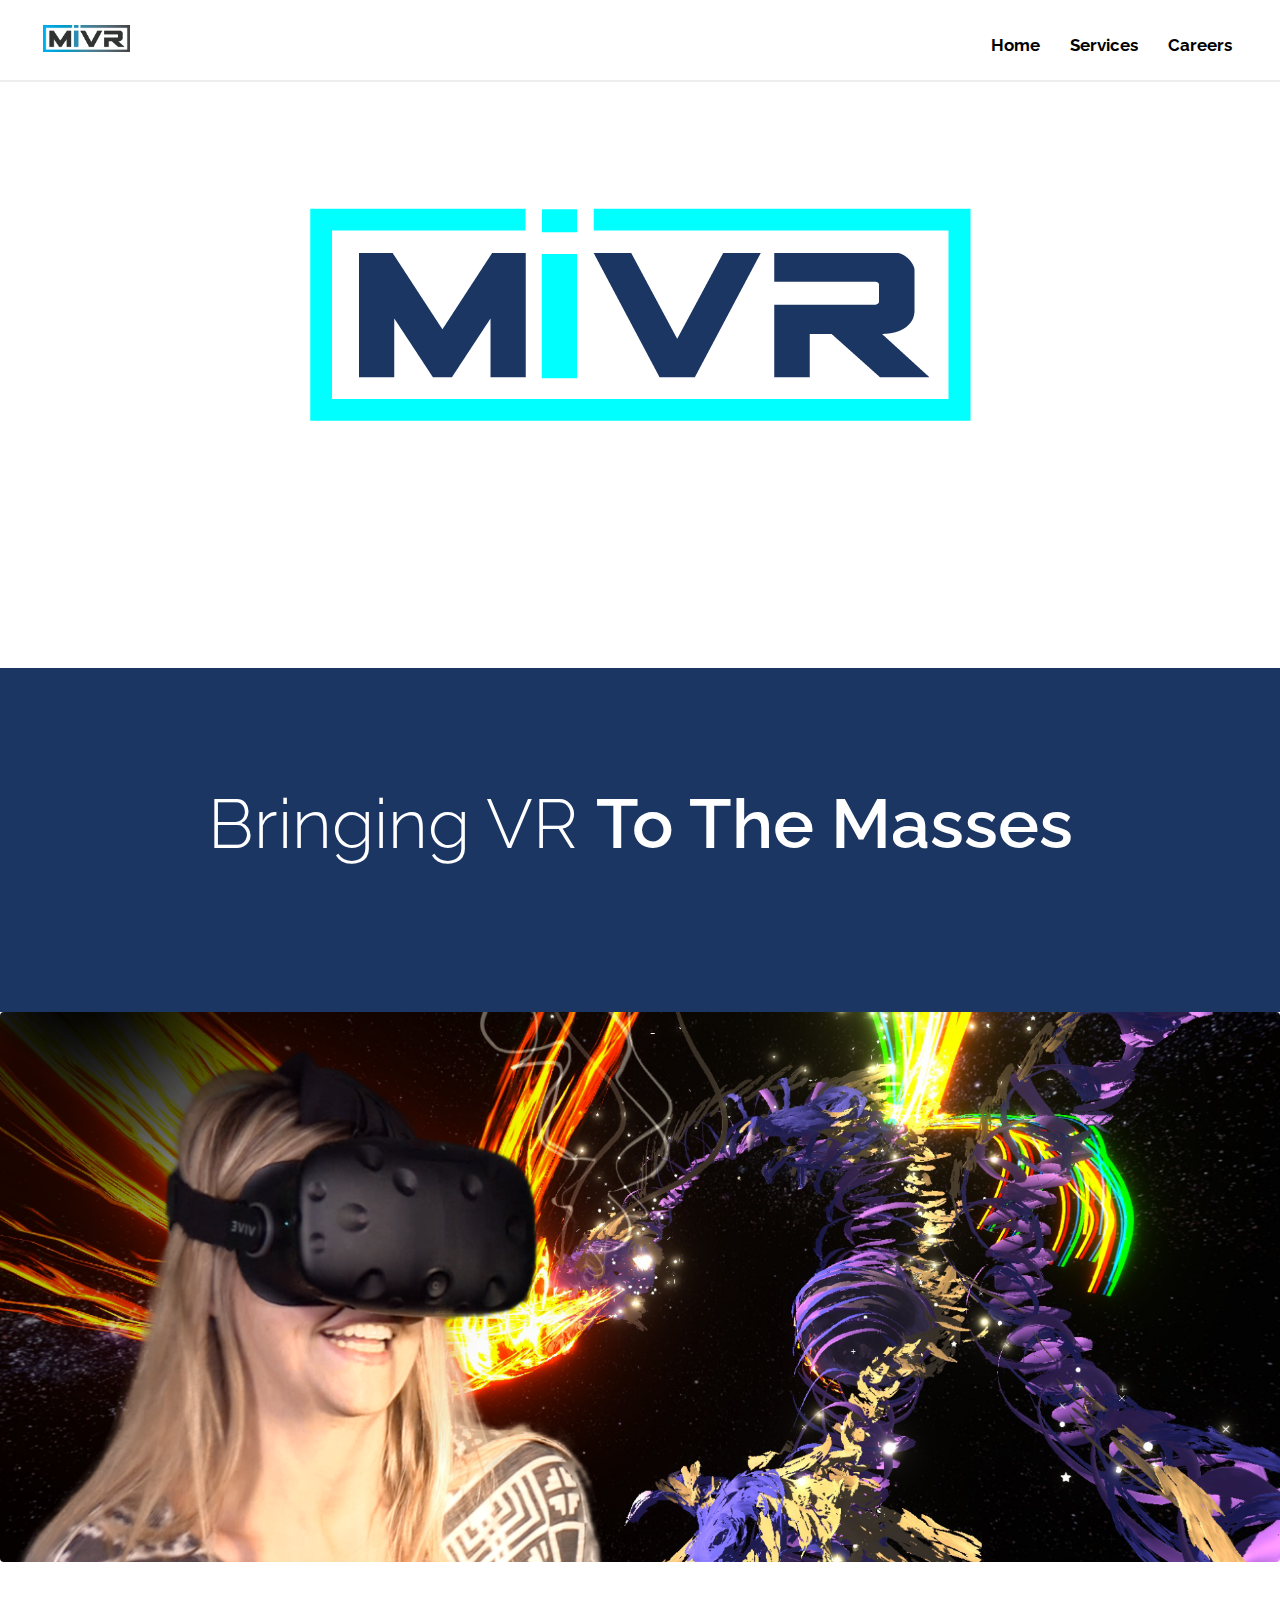
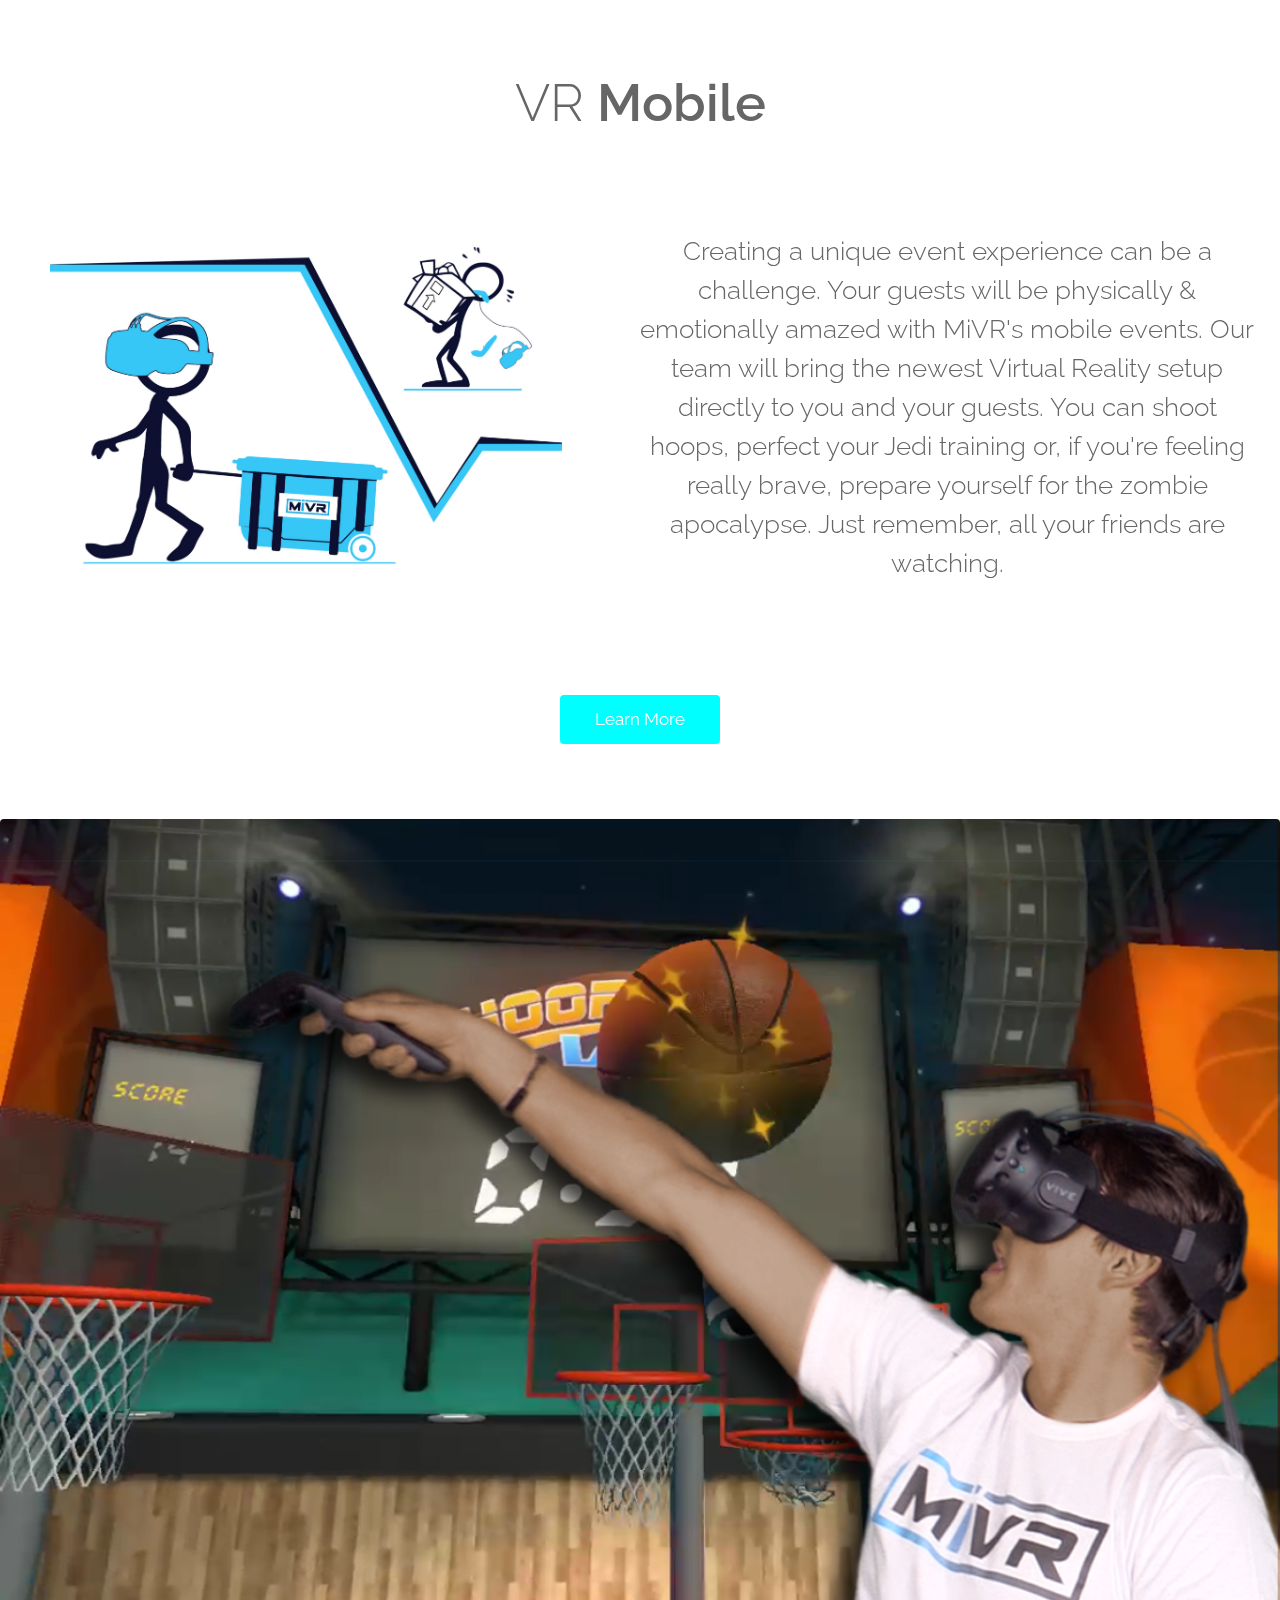
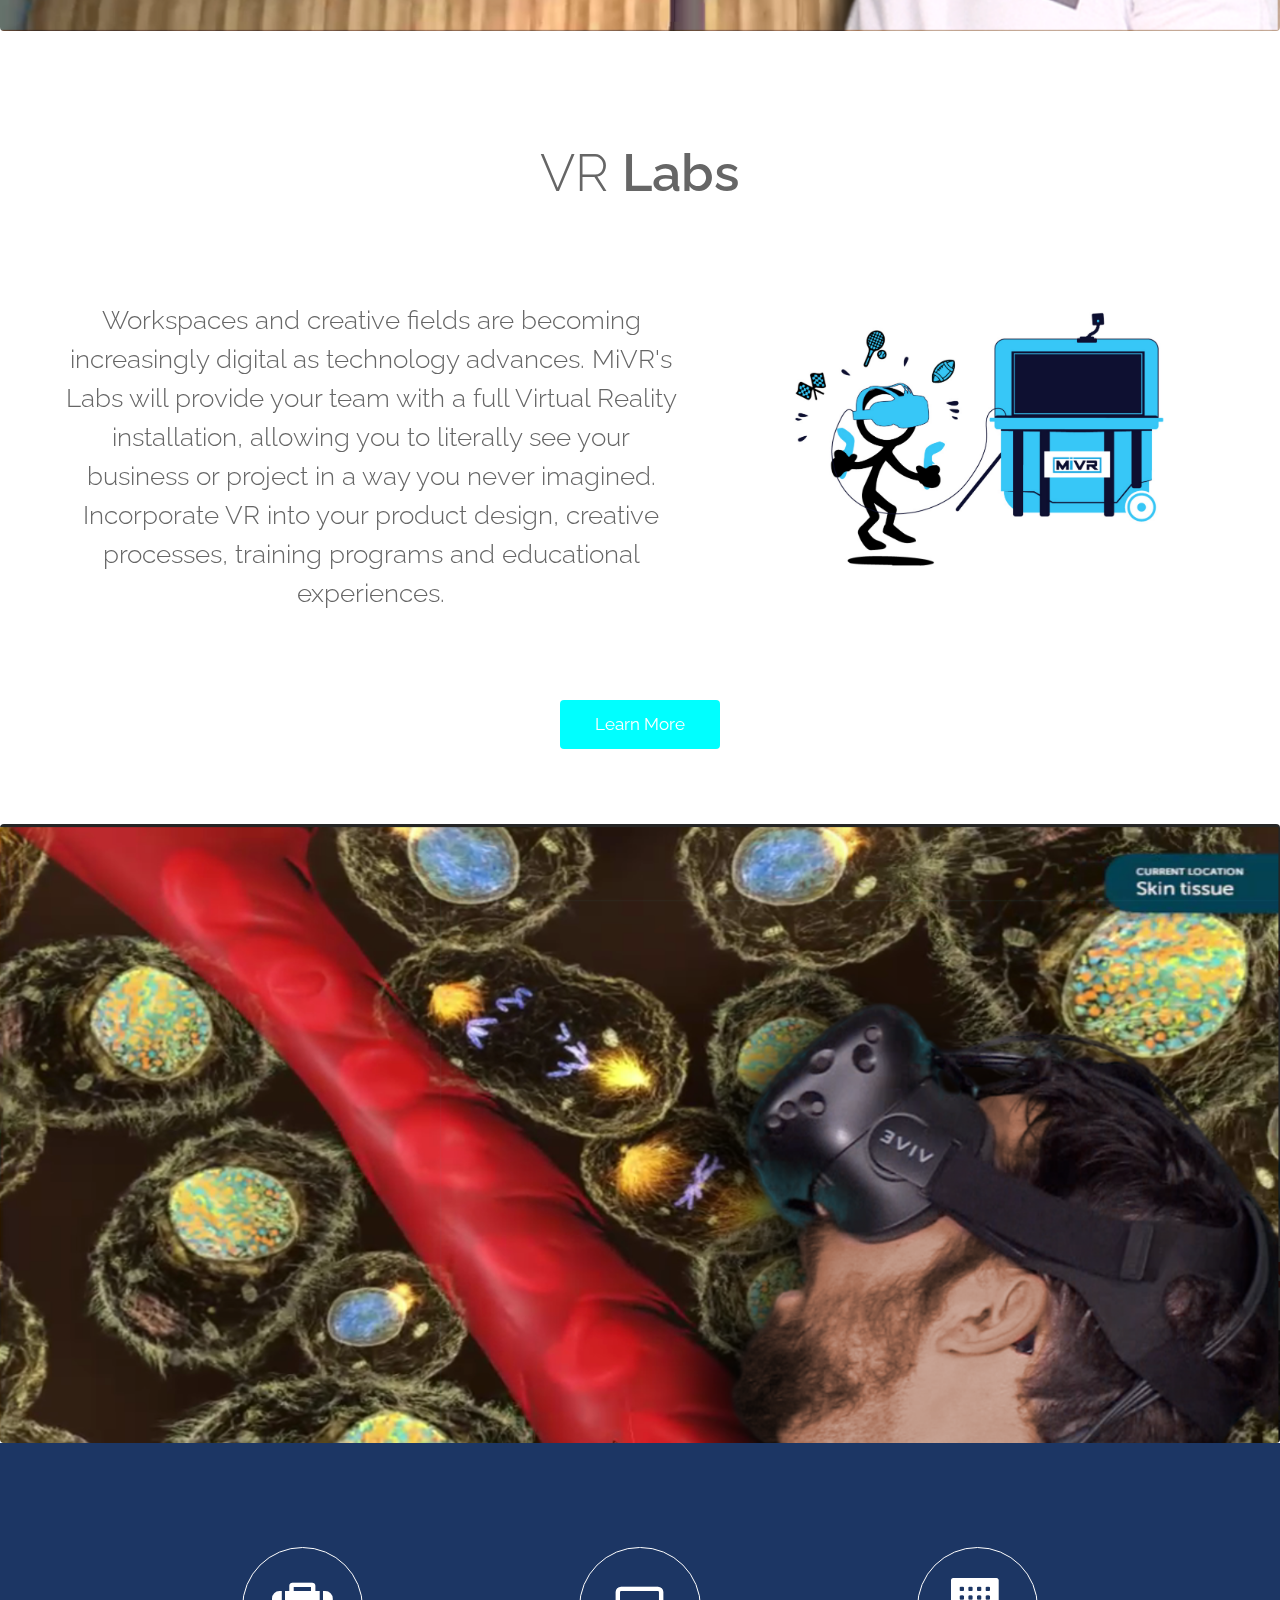
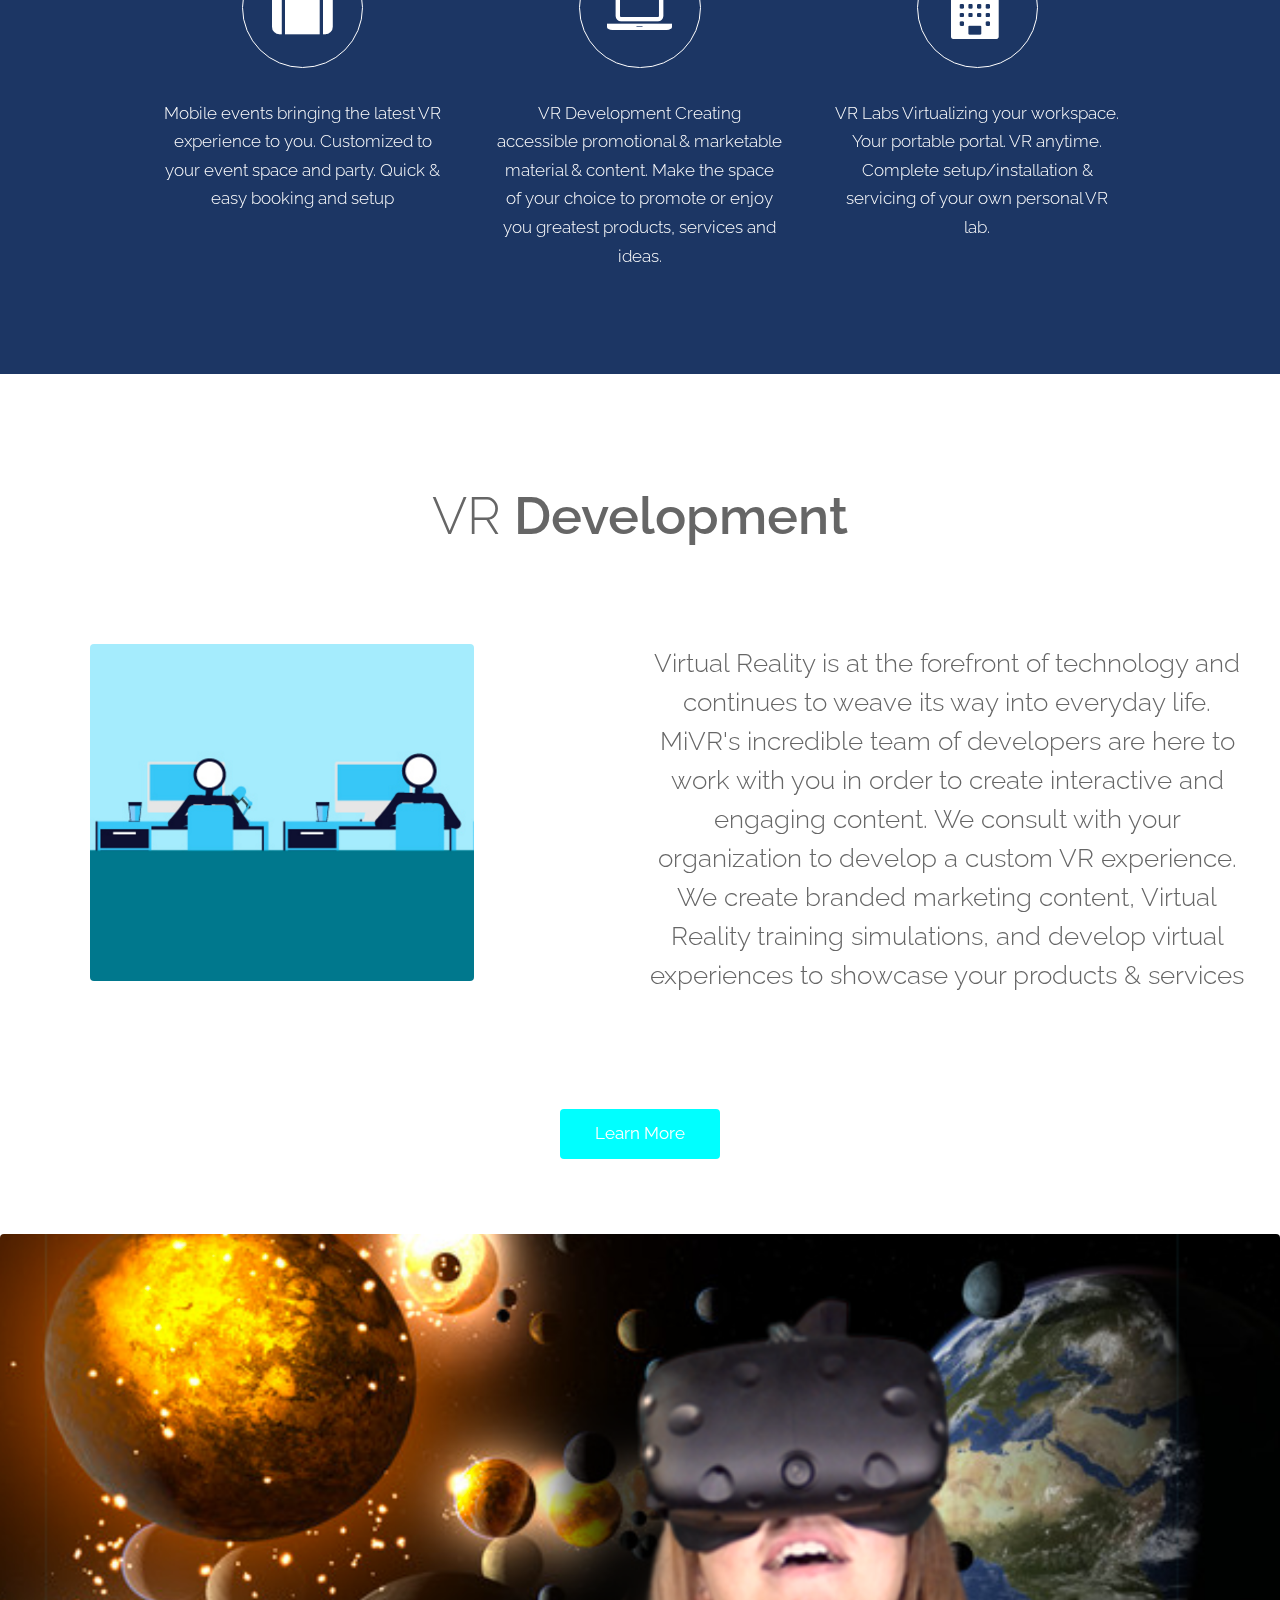
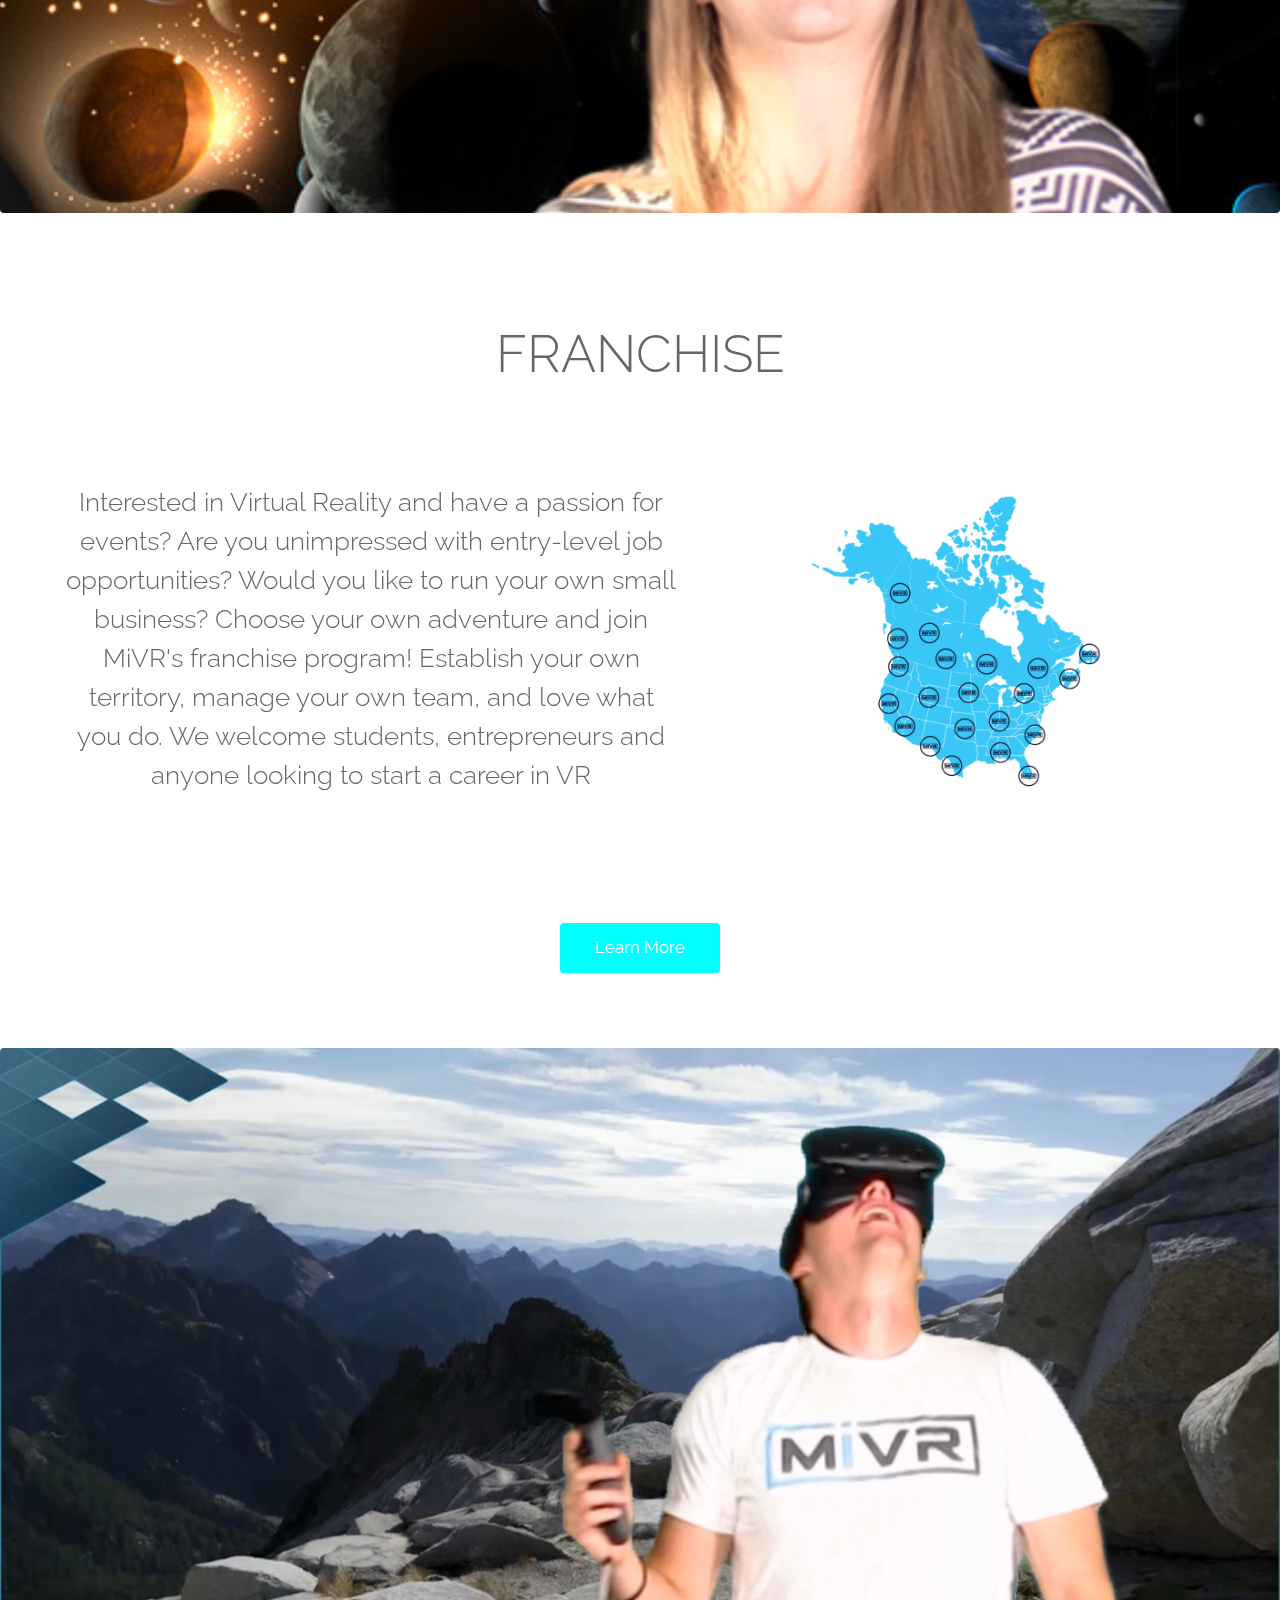
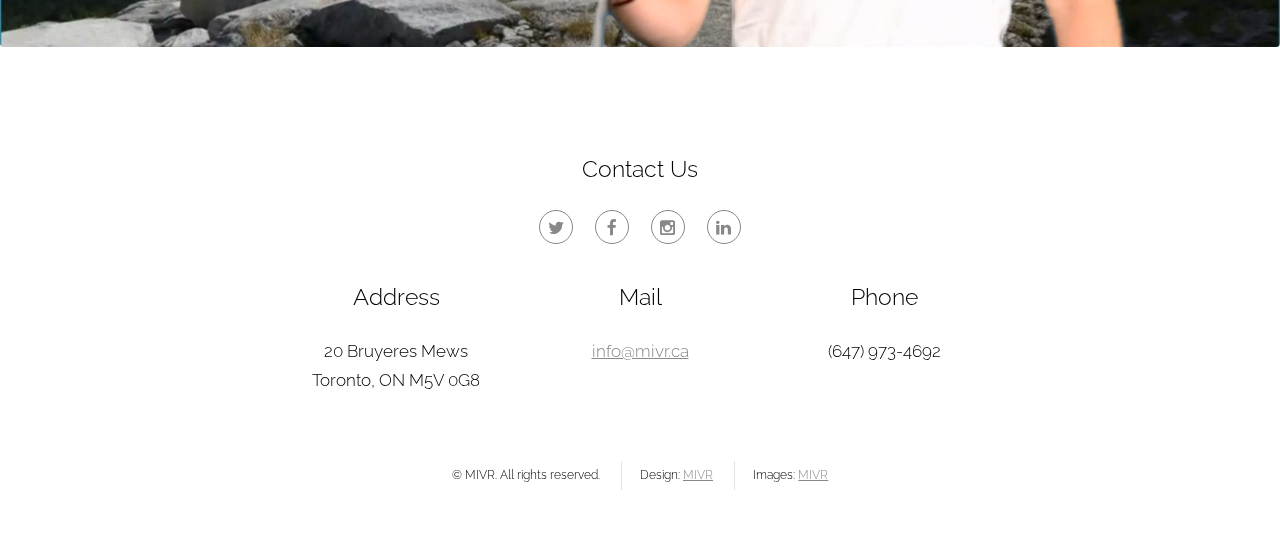
<file: index.html>
<!DOCTYPE html>
<html lang="en">
	<head>
		<meta charset="UTF-8">
		<title>MIVR - VR Events</title>
		<meta http-equiv="content-type" content="text/html; charset=utf-8" />
		<meta name="viewport" content="width=device-width; initial-scale=1.0;">
		<meta name="description" content="" />
		<meta name="keywords" content="" />
		<script src="js/jquery.min.js"></script>
		<script src="js/skel.min.js"></script>
		<script src="js/skel-layers.min.js"></script>
		<script src="js/init.js"></script>
		<script src="js/mivr.js"></script>
		<link href="https://fonts.googleapis.com/css?family=Raleway" rel="stylesheet">
		<noscript>
		<link rel="stylesheet" href="css/skel.css" />
		<link rel="stylesheet" href="css/style.css" />
		<link rel="stylesheet" href="css/style-xlarge.css" />
		</noscript>
	</head>
	<body class="landing">

		<!-- Header -->
			<header id="header">
				<h1><a href="index.html"><img src="images/mivr-img.png" class="12u$(small) 2u$"></a></h1>
				<nav id="nav">
					<ul>
						<li><a href="index.html">Home</a></li>
						<div class="dropdown">
						<li class="dropbtn">Services</li>
						<div class="dropdown-content">
   							<a href="mobile-events.html"><div>Mobile Events</div></a>
    						<a href="vr-labs.html"><div>VR Labs</div></a>
    						<a href="development.html"><div>Development</div></a>
    						<a href="franchise.html"><div>Franchise</div></a>
    					</div>
    					</div>
						<li><a href="careers.html">Careers</a></li>
					</ul>
				</nav>
			</header>

		<!-- Banner -->
			<section id="banner">
				<img class="12u$(small) " src="images/mivr-logo.png">
				<p>Bringing the latest VR experience to you. </p>
				<ul class="actions">
					<li>
						<a href="#one" class="button big">Learn More</a>
					</li>
				</ul>
			</section>

			<section id="one" class="wrapper style1 align-center">
				<div class="container">
						<h2 id="styled" style="margin-bottom: 7%; width: 100%; font-size: 4em;">Bringing VR <span style="font-weight: 600; margin-bottom: 40%;">To The Masses</span></h2>
				</div>
			</section>

			<img class="image fit" src="images/tilt-main.png" alt="" />

				<section id="main">

					<!--VR MOBILE -->

					<header class="major seperate clearfix" style="margin-top: 8%; margin-bottom: 0">
						<h2 id="styled" class="mobile-header" style="margin-bottom: 7%; width: 100%;">VR <span style="font-weight: 600; margin-bottom: 40%;">Mobile</span></h2>
						<h2 id="styled" class="test mob" style="margin-top: 0">
						Creating a unique event experience can be a challenge. Your guests will be physically & emotionally amazed with MiVR's mobile events. Our team will bring the newest Virtual Reality setup directly to you and your guests. You can shoot hoops, perfect your Jedi training or, if you're feeling really brave, prepare yourself for the zombie apocalypse. Just remember, all your friends are watching.</h2>

						<img class="image fit space none" id="img-left" src="images/mobile-mivr.png" alt="" />


					</header>
						<ul class="actions button-mid">
							<li>
								<a href=mobile-events.html class="button big learn">Learn More</a>
							</li>
						</ul>

					<img class="image fit" src="images/Basketball.png" alt="" />

					<!--VR LABS-->

					<header class="major seperate clearfix" style="margin-top: 8%; margin-bottom: 0">
						<h2 id="styled" style="margin-bottom: 7%; width: 100%; float:right">VR <span style="font-weight: 600; margin-bottom: 40%;">Labs</span></h2>
						<h2 id="styled" class="test left-div mob">
						Workspaces and creative fields are becoming increasingly digital as technology advances. MiVR's Labs will provide your team with a full Virtual Reality installation, allowing you to literally see your business or project in a way you never imagined. Incorporate VR into your product design, creative processes, training programs and educational experiences.</h2>
					<img class="image fit space none" id="img-right" src="images/1person-mivr.png" alt="" />
					</header>

						<ul class="actions button-mid">
							<li>
								<a href="vr-labs.html" class="button big learn">Learn More</a>
							</li>
						</ul>

					<img class="image fit none" id="bacteria" src="images/bacteria-mivr.png" alt="" />

							<!-- One -->
			<section id="one" class="wrapper style1 align-center">
				<div class="container">
					<div class="row 200%">
						<section class="4u 12u$(small)">
							<i class="icon big rounded fa-suitcase"></i>
							<p>Mobile events bringing the latest VR experience to you. Customized to your event space and party. Quick & easy booking and setup</p>
						</section>
						<section class="4u 12u$(small)">
							<i class="icon big rounded fa-laptop"></i>
							<p>VR Development Creating accessible promotional & marketable material & content. Make the space of your choice to promote or enjoy you greatest products, services and ideas.</p>
						</section>
						<section class="4u$ 12u$(small)">
							<i class="icon big rounded fa-building"></i>
							<p>VR Labs Virtualizing your workspace. Your portable portal. VR anytime. Complete setup/installation & servicing of your own personal VR lab.</p>
						</section>
					</div>
				</div>
			</section>

					<!--VR DEVELOPMENT -->

				  	<header class="major seperate clearfix" style="margin-top: 8%; margin-bottom: 0">
						<h2 id="styled" style="margin-bottom: 7%; width: 100%;">VR <span style="font-weight: 600; margin-bottom: 40%;">Development</span></h2>
						<h2 id="styled" class="test mob" >
						Virtual Reality is at the forefront of technology and continues to weave its way into everyday life. MiVR's incredible team of developers are here to work with you in order to create interactive and engaging content. We consult with your organization to develop a custom VR experience. We create branded marketing content, Virtual Reality training simulations, and develop virtual experiences to showcase your products & services</h2>
						<img class="image fit space" id="img-left" style="width: 30%; margin-left: 7%;" src="images/development.png" alt="" />
					</header>

						<ul class="actions button-mid">
							<li>
								<a href="development.html" class="button big learn">Learn More</a>
							</li>
						</ul>

					<img class="image fit" src="images/galaxy.png" alt="" />


					<!--FRANCHISE-->
					<div class="clearfix">
					<header class="major seperate" style="margin-top: 8%; margin-bottom: 0; display: block;">
						<h2 id="styled" style="margin-bottom: 7%; width: 100%; float:right">FRANCHISE <span style="font-weight: 600; margin-bottom: 40%;"></span></h2>
						<h2 id="styled" class="test left-div mob">
						Interested in Virtual Reality and have a passion for events? Are you unimpressed with entry-level job opportunities?  Would you like to run your own small business? Choose your own adventure and join MiVR's franchise program! Establish your own territory, manage your own team, and love what you do. We welcome students, entrepreneurs and anyone looking to start a career in VR</h2>

						<img class="image fit space" id="img-right-2" src="images/sub-franchise.png" alt="" />
					</header>
					</div>

						<ul class="actions button-mid">
							<li>
								<a href="franchise.html" class="button big learn">Learn More</a>
							</li>
						</ul>

					<a href="#" class="image fit" style="margin-bottom: 0;" ><img src="images/landscape.png" alt="" /></a>

			</section>

		<!-- Footer -->
			<footer id="footer" style="display: block;">
				<div class="container">
					<div class="row">
						<section class="4u$ 12u$(large) 12u$(small) footer" style="text-align: center; width: 100%; padding-bottom: 25px;">
							<h3>Contact Us</h3>
							<ul class="icons">
								<li><a href="https://twitter.com/MiVRevents" class="icon rounded fa-twitter"><span class="label">Twitter</span></a></li>
								<li><a href="https://www.facebook.com/MiVRinc/" class="icon rounded fa-facebook"><span class="label">Facebook</span></a></li>
								<li><a href="https://www.instagram.com/mivr.ca/" class="icon rounded fa-instagram"><span class="label">Instagram</span></a></li>
								<li><a href="https://www.linkedin.com/company/mivr-inc.?trk=biz-companies-cym" class="icon rounded fa-linkedin"><span class="label">LinkedIn</span></a></li>
							</ul>
							<!--<ul class="tabular">-->
							<!--	<li>-->
							<div class="3u$ 12u$(small)" style="display: inline-block; margin-bottom: 1em;">
									<h3>Address</h3>
									20 Bruyeres Mews<br>
									Toronto, ON M5V 0G8
							</div>
								<!--</li>-->
								<!--<li>-->
							<div class="3u$ 12u$(small)" style="display: inline-block; vertical-align: top; margin-bottom: 1em;">
									<h3>Mail</h3>
									<a href="#">info@mivr.ca</a>
							</div>
								<!--</li>-->
								<!--<li>-->
							<div class="3u$ 12u$(small)" style="display: inline-block; vertical-align: top; margin-bottom: 1em;">
									<h3>Phone</h3>
									(647) 973-4692
							</div>
							<!--	</li>-->
							<!--</ul>-->
						</section>
					</div>
					<ul class="copyright">
						<li>&copy; MIVR. All rights reserved.</li>
						<li>Design: <a href="http://mivr.ca">MIVR</a></li>
						<li>Images: <a href="http://mivr.ca">MIVR</a></li>
					</ul>
				</div>
			</footer>

	</body>
</html>
</file>
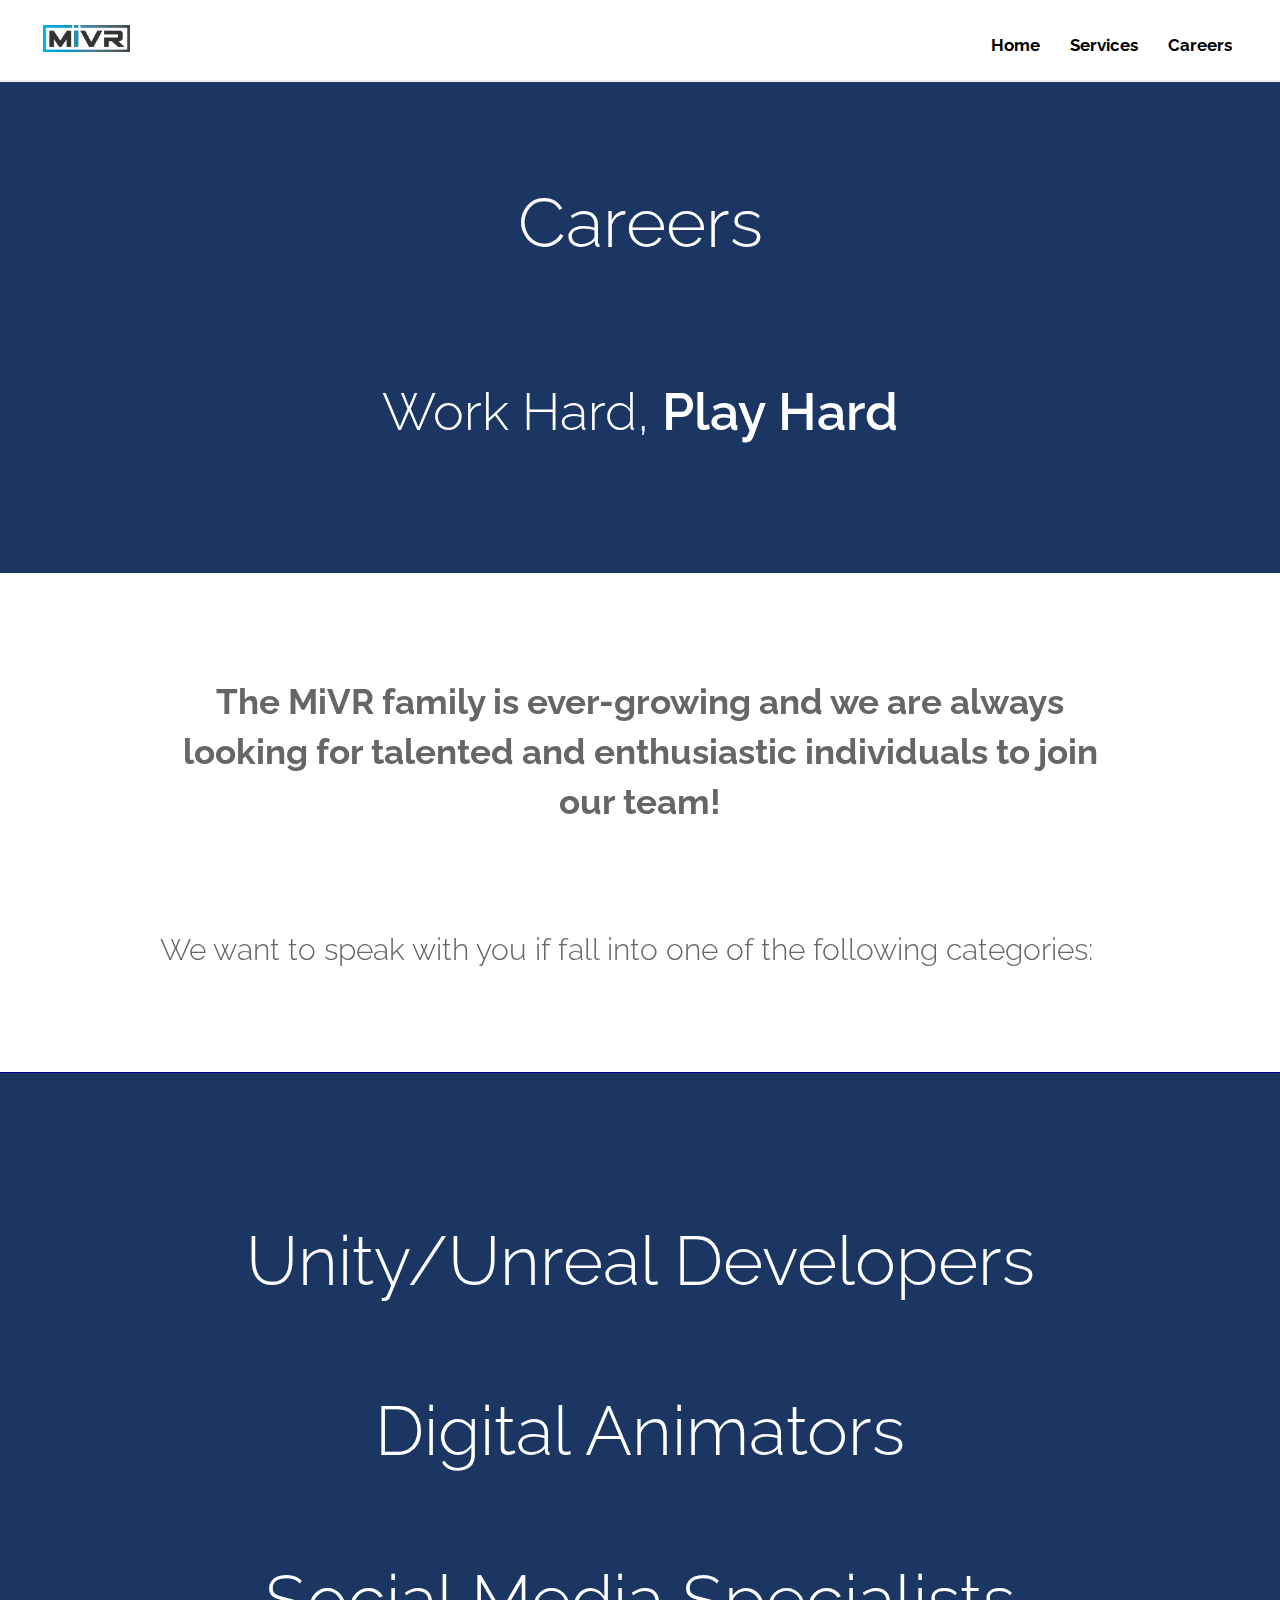
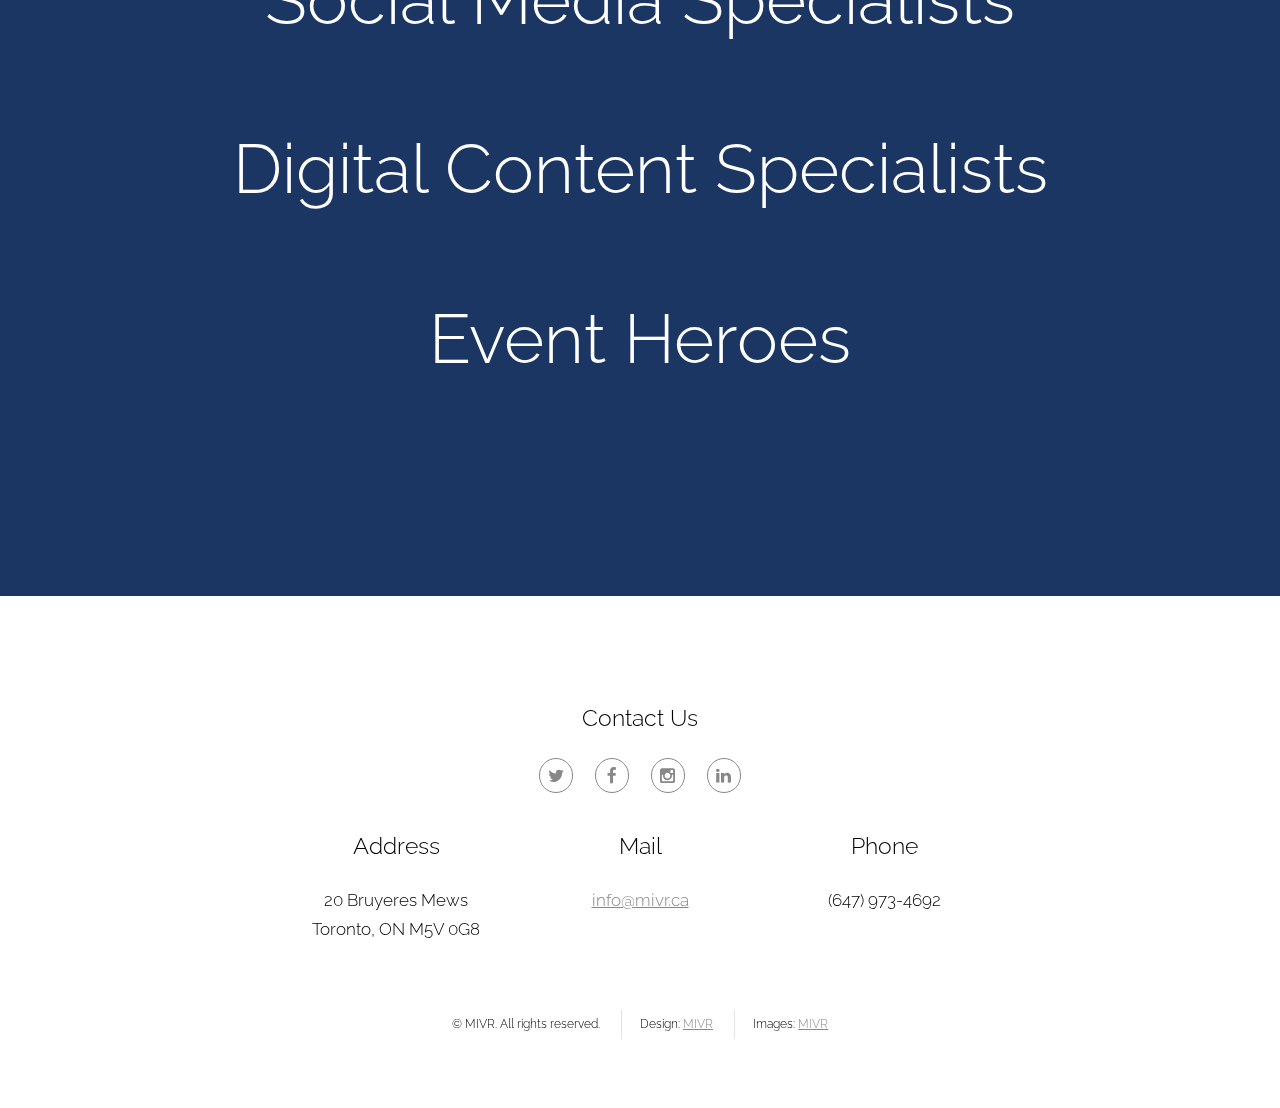
<file: careers.html>
<!DOCTYPE html>
<html lang="en">
	<head>
		<meta charset="UTF-8">
		<title>MIVR - VR Events</title>
		<meta http-equiv="content-type" content="text/html; charset=utf-8" />
		<meta name="description" content="" />
		<meta name="keywords" content="" />
		<!--[if lte IE 8]><script src="css/ie/html5shiv.js"></script><![endif]-->
		<script src="js/jquery.min.js"></script>
		<script src="js/skel.min.js"></script>
		<script src="js/skel-layers.min.js"></script>
		<script src="js/init.js"></script>
		<link href="https://fonts.googleapis.com/css?family=Raleway" rel="stylesheet">
		<noscript>
		<link rel="stylesheet" href="css/skel.css" />
		<link rel="stylesheet" href="css/style.css" />
		<link rel="stylesheet" href="css/style-xlarge.css" />
		</noscript>

		<!--[if lte IE 8]><link rel="stylesheet" href="css/ie/v8.css" /><![endif]-->
	</head>
	<body>

		<!-- Header -->
			<header id="header">
				<h1><a href="index.html"><img src="images/mivr-img.png" class="12u$(small) 2u$"></a></h1>
				<nav id="nav">
					<ul>
						<li><a href="index.html">Home</a></li>
						<div class="dropdown">
						<li class="dropbtn">Services</li>
						<div class="dropdown-content">
   							<a href="mobile-events.html"><div>Mobile Events</div></a>
    						<a href="vr-labs.html"><div>VR Labs</div></a>
    						<a href="development.html"><div>Development</div></a>
    						<a href="franchise.html"><div>Franchise</div></a>
    					</div>
    					</div>
						<li><a href="careers.html">Careers</a></li>
					</ul>
				</nav>
			</header>

		<!-- Banner -->

			<section id="one" class="wrapper style1 align-center">
				<div class="container">
					<h2 style="width: 100%; height: 200px; padding-top: 7%;font-size: 4em;">Careers <span style="font-weight: 600; margin-bottom: 40%;"></span></h2>
					<h2 style="width: 100%; font-size: 3em;">Work Hard, <span style="font-weight: 600; margin-bottom: 40%;"> Play Hard</span></h2>

				</div>
			</section>


		<!-- Main -->
			<section id="main" class="wrapper" style="border-bottom: 1px solid darkblue">
				<div class="container">
					<h1 id="large" style="text-align: center; margin-bottom: 5%;">The MiVR family is ever-growing and we are always looking for talented and enthusiastic individuals to join our team!</h1>

					<h2 style="margin-top: 100px">We want to speak with you if fall into one of the following categories:</h2>
				</div>
			</section>

				<section id="perfect" class="wrapper style1 align-center">
							<div class="container" style="width:100%">
								<h2 class="list" style="width: 100%; font-size: 4em;">
									<div id="span-container">
										<h1 class= "span">Unity/Unreal Developers</h1>
										<h1 class= "span">Digital Animators</h1>
										<h1 class= "span">Social Media Specialists</h1>
										<h1 class= "span">Digital Content Specialists</h1>
										<h1 class= "span" style="margin:0">Event Heroes</h1>
									</div>
								</h2>

							</div>
				</section>

		<!-- Footer -->
			<footer id="footer" style="display: block;">
				<div class="container">
					<div class="row">
						<section class="4u$ 12u$(large) 12u$(small) footer" style="text-align: center; width: 100%; padding-bottom: 25px;">
							<h3>Contact Us</h3>
							<ul class="icons">
								<li><a href="https://twitter.com/MiVRevents" class="icon rounded fa-twitter"><span class="label">Twitter</span></a></li>
								<li><a href="https://www.facebook.com/MiVRinc/" class="icon rounded fa-facebook"><span class="label">Facebook</span></a></li>
								<li><a href="https://www.instagram.com/mivr.ca/" class="icon rounded fa-instagram"><span class="label">Instagram</span></a></li>
								<li><a href="https://www.linkedin.com/company/mivr-inc.?trk=biz-companies-cym" class="icon rounded fa-linkedin"><span class="label">LinkedIn</span></a></li>
							</ul>
							<!--<ul class="tabular">-->
							<!--	<li>-->
							<div class="3u$ 12u$(small)" style="display: inline-block; margin-bottom: 1em;">
									<h3>Address</h3>
									20 Bruyeres Mews<br>
									Toronto, ON M5V 0G8
							</div>
								<!--</li>-->
								<!--<li>-->
							<div class="3u$ 12u$(small)" style="display: inline-block; vertical-align: top; margin-bottom: 1em;">
									<h3>Mail</h3>
									<a href="#">info@mivr.ca</a>
							</div>
								<!--</li>-->
								<!--<li>-->
							<div class="3u$ 12u$(small)" style="display: inline-block; vertical-align: top; margin-bottom: 1em;">
									<h3>Phone</h3>
									(647) 973-4692
							</div>
							<!--	</li>-->
							<!--</ul>-->
						</section>
					</div>
					<ul class="copyright">
						<li>&copy; MIVR. All rights reserved.</li>
						<li>Design: <a href="http://mivr.ca">MIVR</a></li>
						<li>Images: <a href="http://mivr.ca">MIVR</a></li>
					</ul>
				</div>
			</footer>


	</body>
</html>
</file>
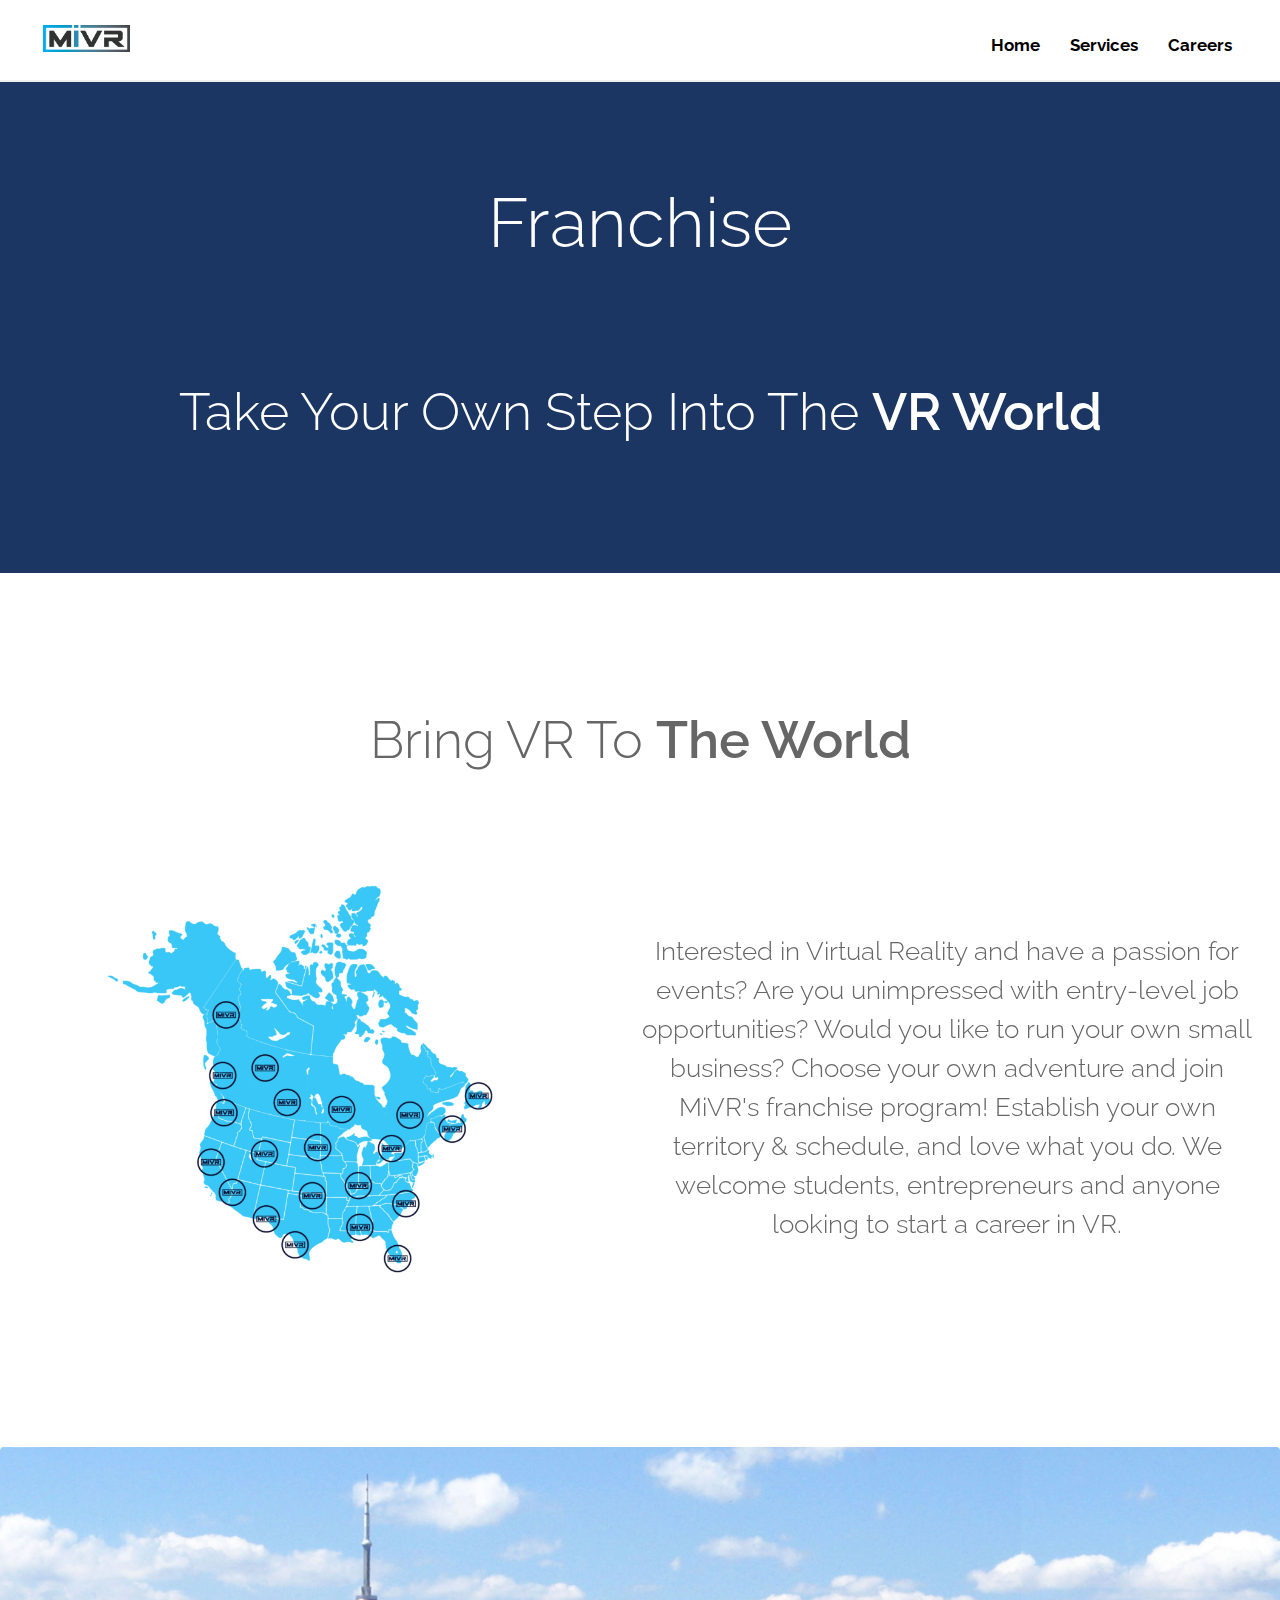
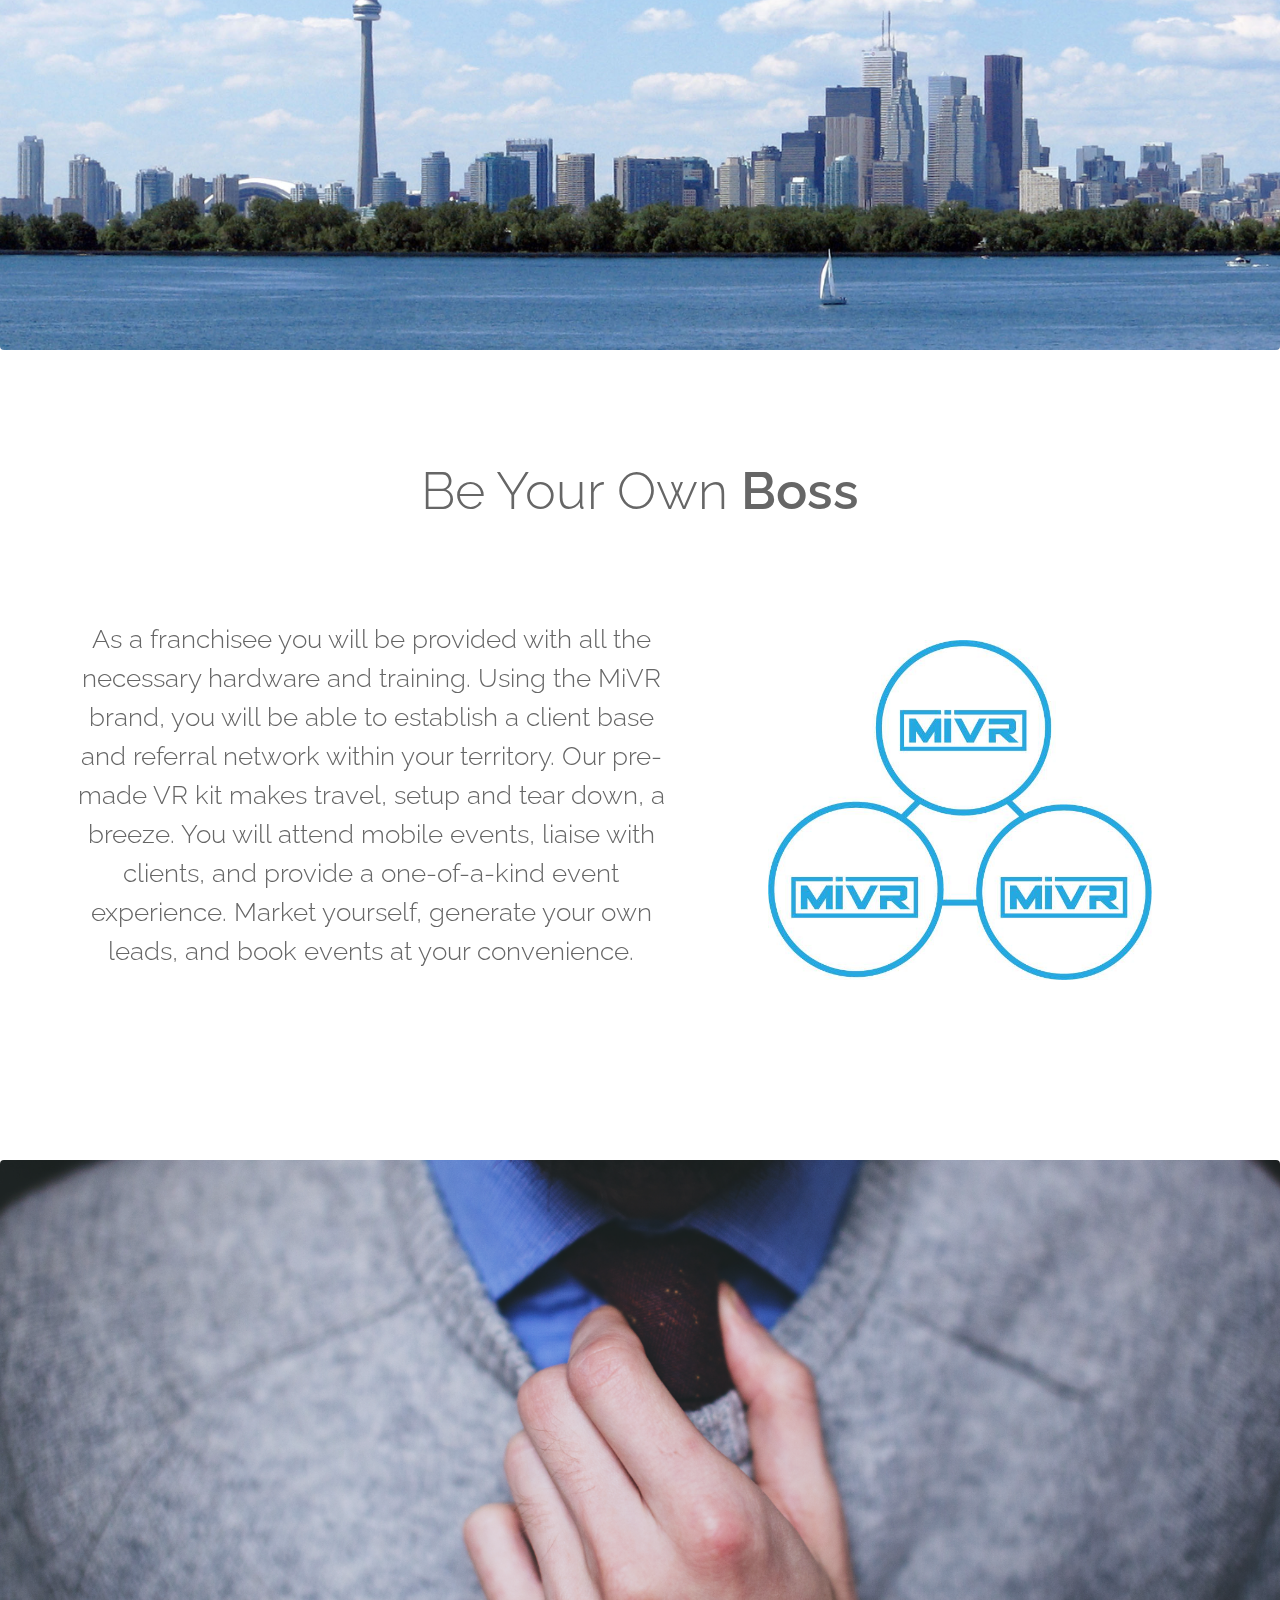
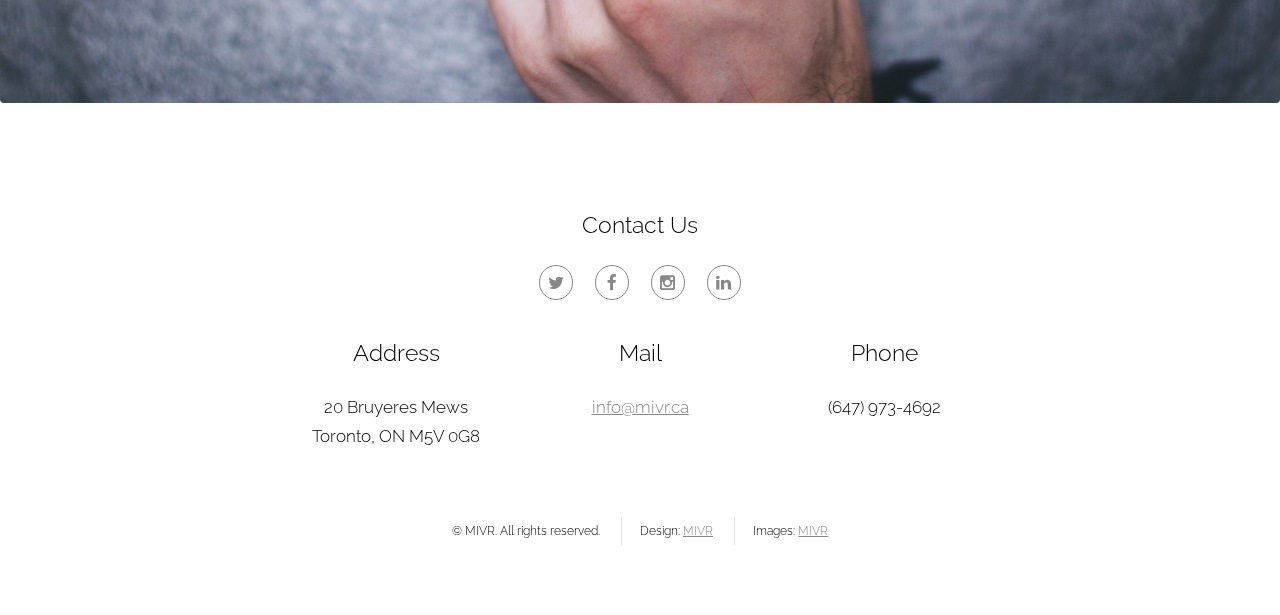
<file: franchise.html>
<!DOCTYPE html>
<html lang="en">
	<head>
		<meta charset="UTF-8">
		<title>MIVR - VR Events</title>
		<meta http-equiv="content-type" content="text/html; charset=utf-8" />
		<meta name="description" content="" />
		<meta name="keywords" content="" />
		<!--[if lte IE 8]><script src="css/ie/html5shiv.js"></script><![endif]-->
		<script src="js/jquery.min.js"></script>
		<script src="js/skel.min.js"></script>
		<script src="js/skel-layers.min.js"></script>
		<script src="js/init.js"></script>
		<link href="https://fonts.googleapis.com/css?family=Raleway" rel="stylesheet">
		<noscript>
		<link rel="stylesheet" href="css/skel.css" />
		<link rel="stylesheet" href="css/style.css" />
		<link rel="stylesheet" href="css/style-xlarge.css" />
		</noscript>
		<!--[if lte IE 8]><link rel="stylesheet" href="css/ie/v8.css" /><![endif]-->
	</head>
	<body>

		<!-- Header -->
			<header id="header">
				<h1><a href="index.html"><img src="images/mivr-img.png" class="12u$(small) 2u$"></a></h1>
				<nav id="nav">
					<ul>
						<li><a href="index.html">Home</a></li>
						<div class="dropdown">
						<li class="dropbtn">Services</li>
						<div class="dropdown-content">
   							<a href="mobile-events.html"><div>Mobile Events</div></a>
    						<a href="vr-labs.html"><div>VR Labs</div></a>
    						<a href="development.html"><div>Development</div></a>
    						<a href="franchise.html"><div>Franchise</div></a>
    					</div>
    					</div>
						<li><a href="careers.html">Careers</a></li>
					</ul>
				</nav>
			</header>

			<section id="one" class="wrapper style1 align-center">
				<div class="container">
					<h2 style="width: 100%; height: 200px; padding-top: 7%;font-size: 4em;">Franchise<span style="font-weight: 600; margin-bottom: 40%;"></span></h2>
					<h2 style="width: 100%; font-size: 3em;">Take Your Own Step Into The <span style="font-weight: 600; margin-bottom: 40%;">VR World</span></h2>

				</div>
			</section>

		<!-- Main -->
			<header class="major seperate clearfix" style="margin-bottom: 10%; margin-top: 10%;">
						<h2 id="styled" style="margin-bottom: 7%; width: 100%;">Bring VR To  <span style="font-weight: 600; margin-bottom: 40%;">The World</span></h2>
						<h2 id="styled" class="test mob" style="margin-top: 5%">Interested in Virtual Reality and have a passion for events? Are you unimpressed with entry-level job opportunities?  Would you like to run your own small business? Choose your own adventure and join MiVR's franchise program! Establish your own territory & schedule, and love what you do. We welcome students, entrepreneurs and anyone looking to start a career in VR.</h2>
						<img class="image fit" id="img-left" src="images/sub-franchise.png" alt="" />
					</header>
			<img class="image fit" style="margin-bottom: 0" src="images/div-franchise-1.jpg" alt="" />

					<header class="major seperate clearfix" style="margin-top: 8%;">
						<h2 id="styled" style="margin-bottom: 7%; width: 100%;">Be Your Own  <span style="font-weight: 600; margin-bottom: 40%;">Boss</span></h2>
						<h2 id="styled" class="test left-div mob">As a franchisee you will be provided with all the necessary hardware and training. Using the MiVR brand, you will be able to establish a client base and referral network within your territory. Our pre-made VR kit makes travel, setup and  tear down, a breeze. You will attend mobile events, liaise with clients, and provide a one-of-a-kind event experience. Market yourself, generate your own leads, and book events at your convenience. </h2>

						<img class="image fit space" id="img-right" style="width: 30%; margin-right: 10%; margin-top: 20px; float: right" src="images/logo-franchise.png" alt="" />
					</header>

			<img class="image fit" style="margin-bottom: 0;" src="images/div-franchise-2.png" alt="" />
		<!-- Footer -->
			<footer id="footer" style="display: block;">
				<div class="container">
					<div class="row">
						<section class="4u$ 12u$(large) 12u$(small) footer" style="text-align: center; width: 100%; padding-bottom: 25px;">
							<h3>Contact Us</h3>
							<ul class="icons">
								<li><a href="https://twitter.com/MiVRevents" class="icon rounded fa-twitter"><span class="label">Twitter</span></a></li>
								<li><a href="https://www.facebook.com/MiVRinc/" class="icon rounded fa-facebook"><span class="label">Facebook</span></a></li>
								<li><a href="https://www.instagram.com/mivr.ca/" class="icon rounded fa-instagram"><span class="label">Instagram</span></a></li>
								<li><a href="https://www.linkedin.com/company/mivr-inc.?trk=biz-companies-cym" class="icon rounded fa-linkedin"><span class="label">LinkedIn</span></a></li>
							</ul>
							<!--<ul class="tabular">-->
							<!--	<li>-->
							<div class="3u$ 12u$(small)" style="display: inline-block; margin-bottom: 1em;">
									<h3>Address</h3>
									20 Bruyeres Mews<br>
									Toronto, ON M5V 0G8
							</div>
								<!--</li>-->
								<!--<li>-->
							<div class="3u$ 12u$(small)" style="display: inline-block; vertical-align: top; margin-bottom: 1em;">
									<h3>Mail</h3>
									<a href="#">info@mivr.ca</a>
							</div>
								<!--</li>-->
								<!--<li>-->
							<div class="3u$ 12u$(small)" style="display: inline-block; vertical-align: top; margin-bottom: 1em;">
									<h3>Phone</h3>
									(647) 973-4692
							</div>
							<!--	</li>-->
							<!--</ul>-->
						</section>
					</div>
					<ul class="copyright">
						<li>&copy; MIVR. All rights reserved.</li>
						<li>Design: <a href="http://mivr.ca">MIVR</a></li>
						<li>Images: <a href="http://mivr.ca">MIVR</a></li>
					</ul>
				</div>
			</footer>


	</body>
</html>
</file>
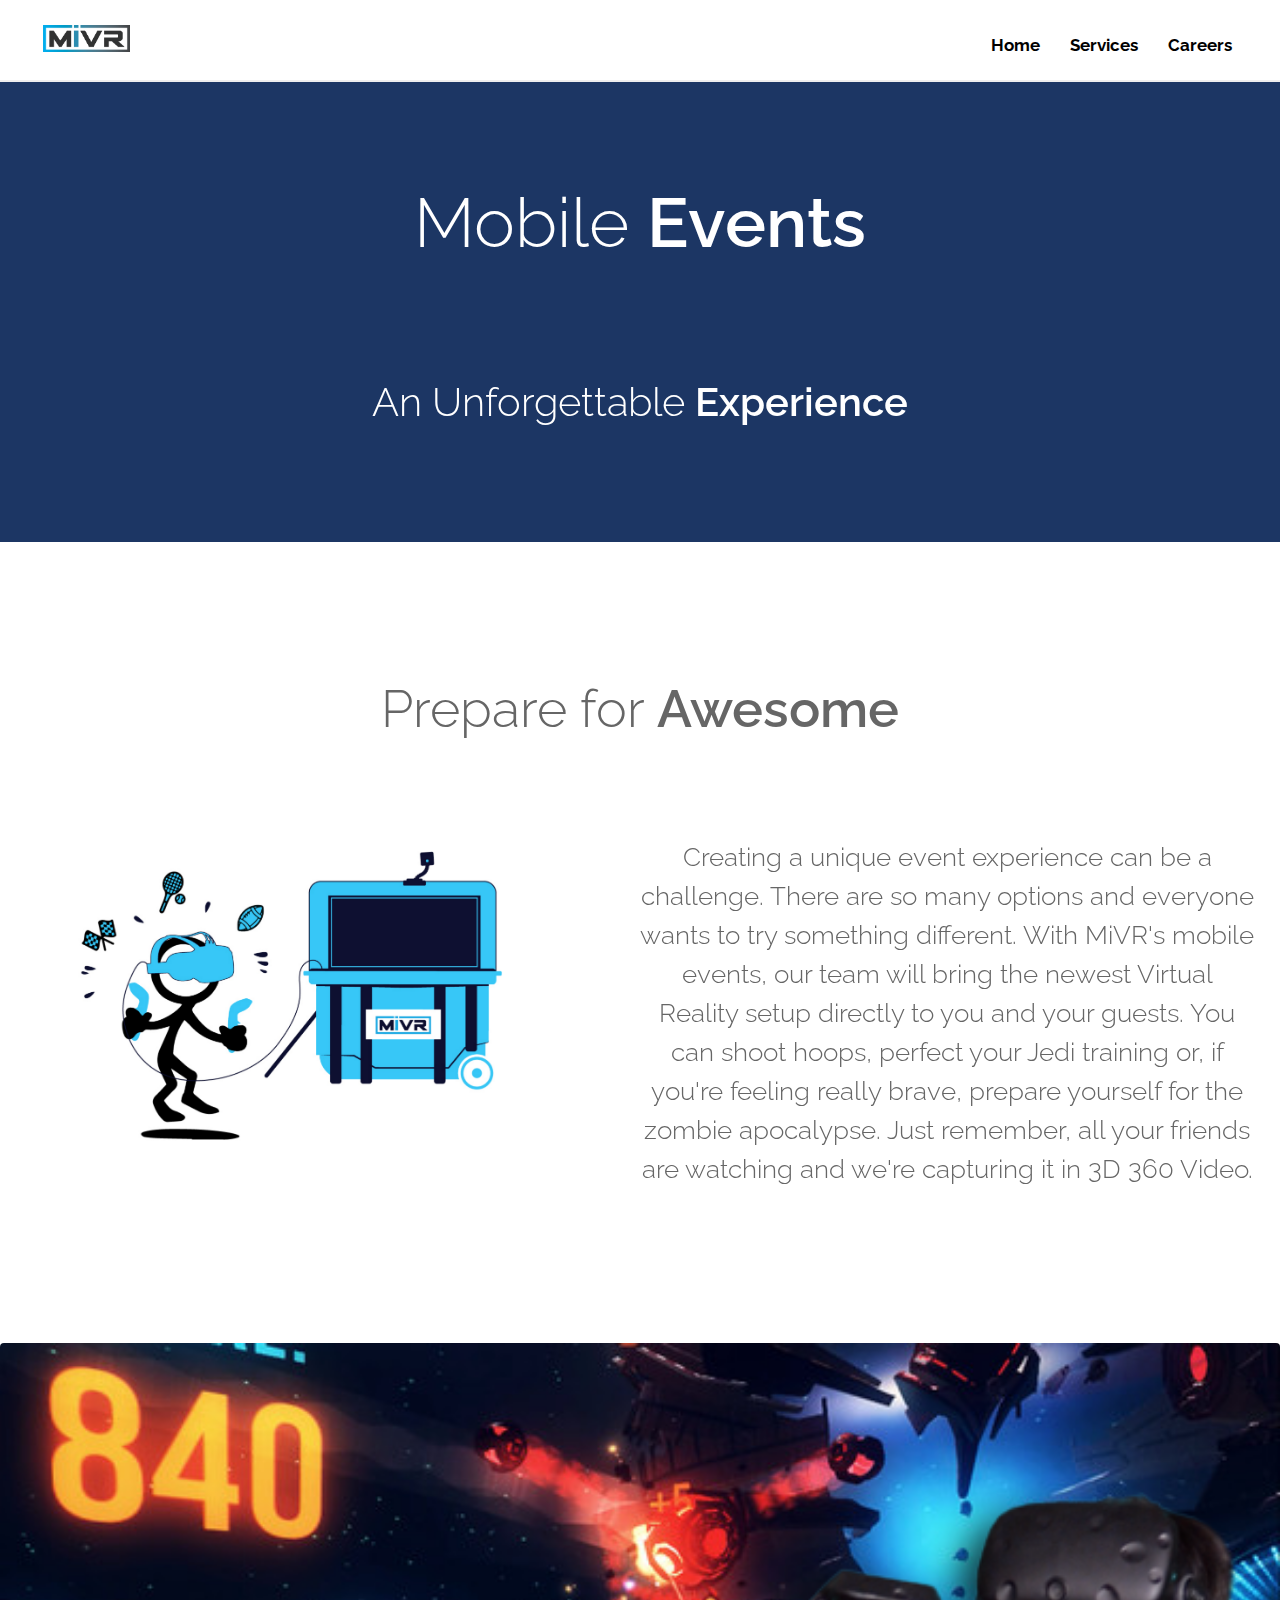
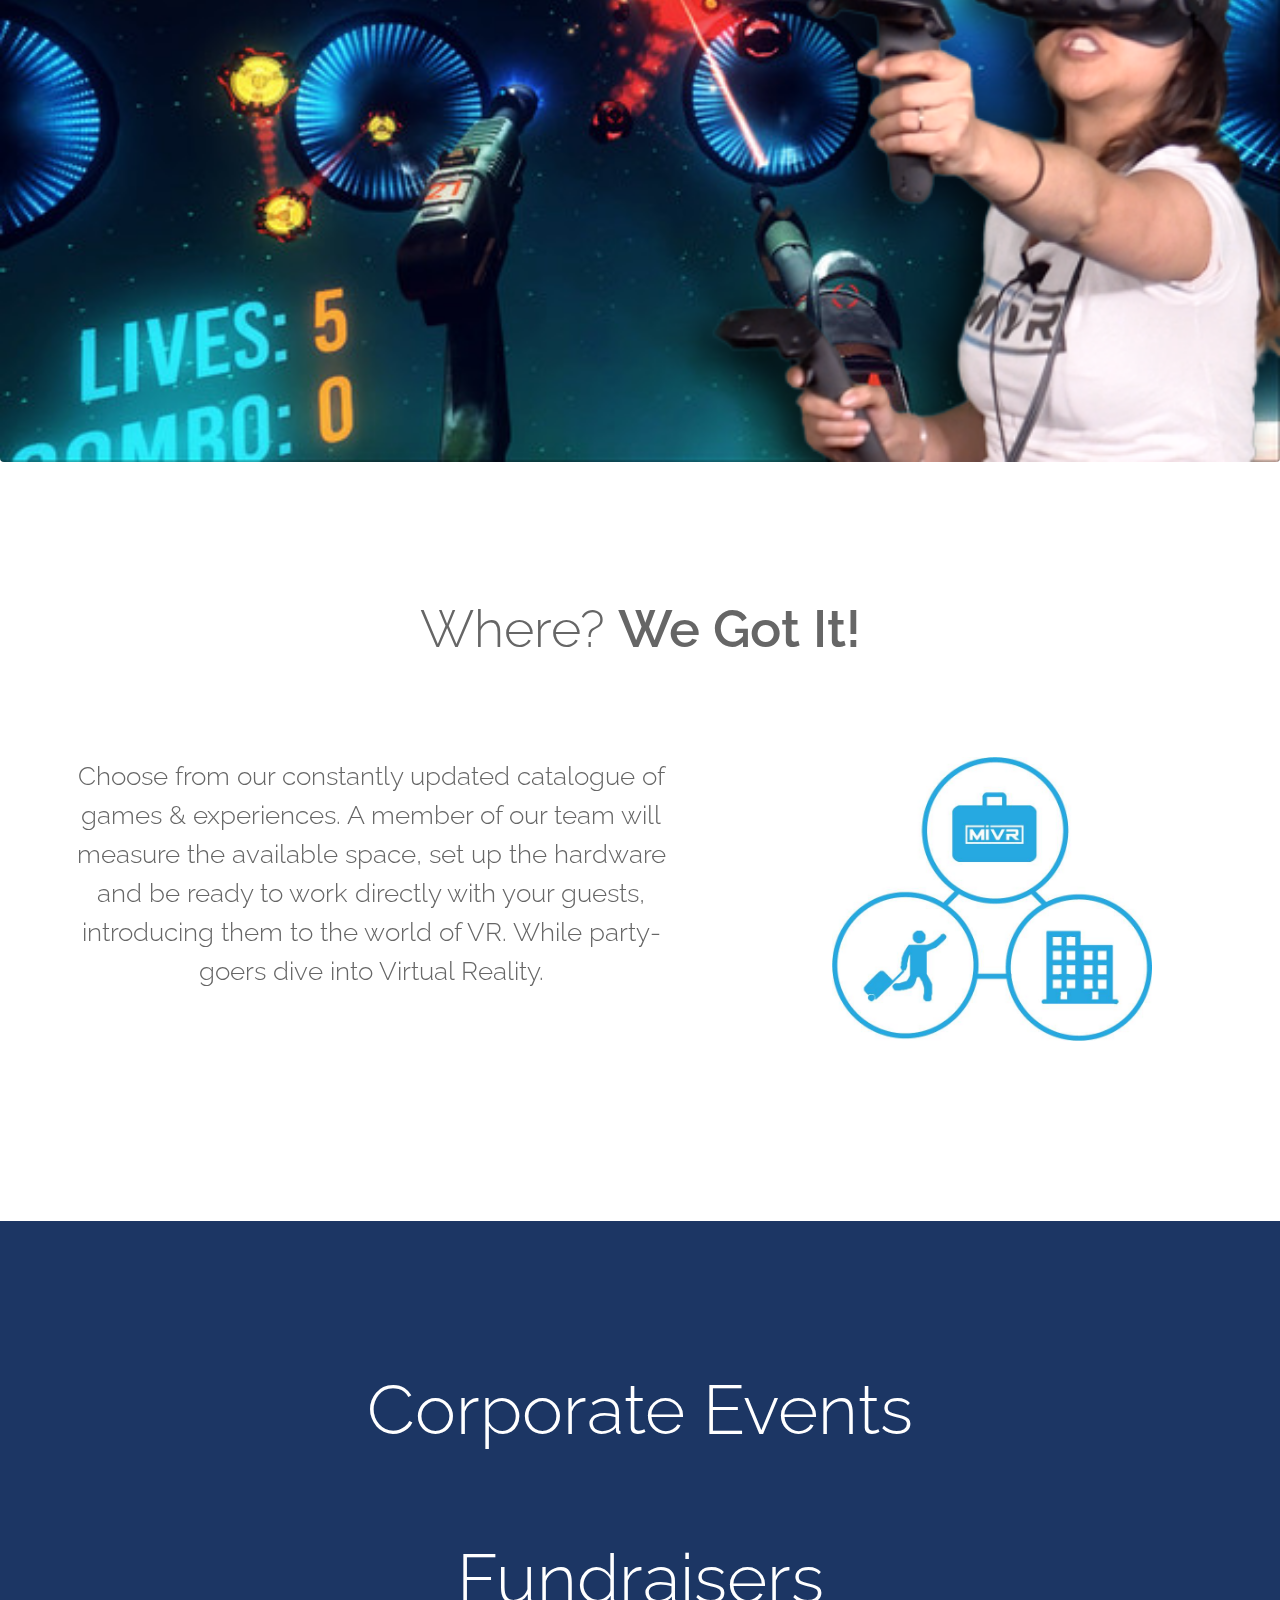
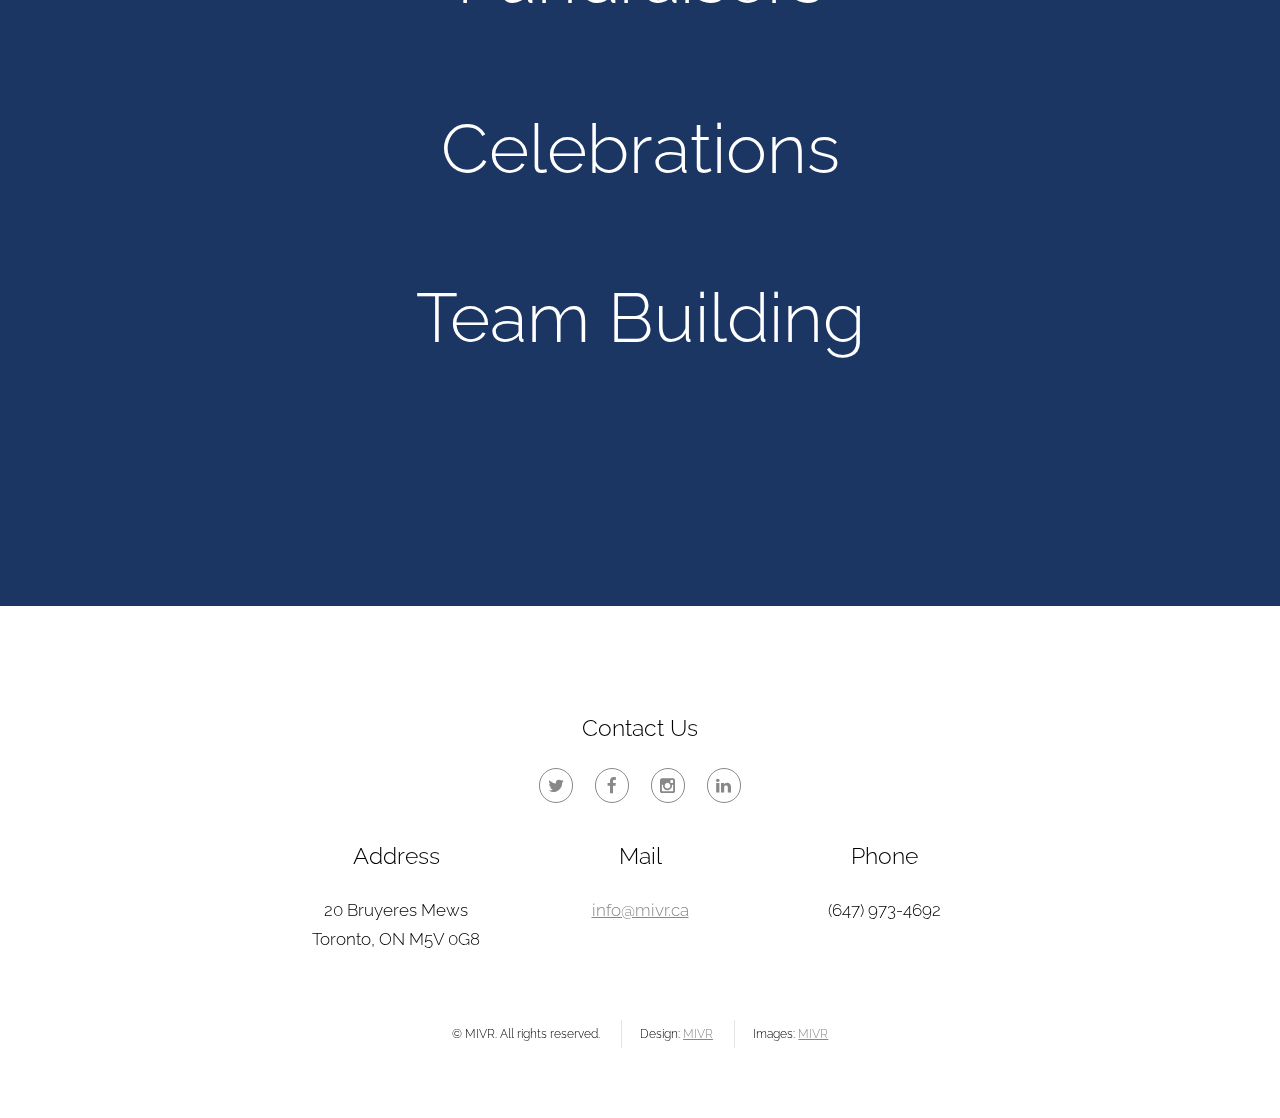
<file: mobile-events.html>
<!DOCTYPE html>
<html lang="en">
	<head>
		<meta charset="UTF-8">
		<title>MIVR - VR Events</title>
		<meta http-equiv="content-type" content="text/html; charset=utf-8" />
		<meta name="description" content="" />
		<meta name="keywords" content="" />
		<!--[if lte IE 8]><script src="css/ie/html5shiv.js"></script><![endif]-->
		<script src="js/jquery.min.js"></script>
		<script src="js/skel.min.js"></script>
		<script src="js/skel-layers.min.js"></script>
		<script src="js/init.js"></script>
		<link href="https://fonts.googleapis.com/css?family=Raleway" rel="stylesheet">
		<noscript>
		<link rel="stylesheet" href="css/skel.css" />
		<link rel="stylesheet" href="css/style.css" />
		<link rel="stylesheet" href="css/style-xlarge.css" />
		</noscript>
		<!--[if lte IE 8]><link rel="stylesheet" href="css/ie/v8.css" /><![endif]-->
	</head>
	<body>

		<!-- Header -->
			<header id="header">
				<h1><a href="index.html"><img src="images/mivr-img.png" class="12u$(small) 2u$"></a></h1>
				<nav id="nav">
					<ul>
						<li><a href="index.html">Home</a></li>
						<div class="dropdown">
						<li class="dropbtn">Services</li>
						<div class="dropdown-content">
   							<a href="mobile-events.html"><div>Mobile Events</div></a>
    						<a href="vr-labs.html"><div>VR Labs</div></a>
    						<a href="development.html"><div>Development</div></a>
    						<a href="franchise.html"><div>Franchise</div></a>
    					</div>
    					</div>
						<li><a href="careers.html">Careers</a></li>
					</ul>
				</nav>
			</header>

		<!-- Banner -->

			<section id="one" class="wrapper style1 align-center">
				<div class="container">
					<h2 style="width: 100%; height: 200px; padding-top: 7%;font-size: 4em;">Mobile <span style="font-weight: 600; margin-bottom: 40%;">Events</span></h2>
					<h2 style="width: 100%; font-size: 2.3em;">An Unforgettable <span style="font-weight: 600; margin-bottom: 40%;">Experience</span></h2>

				</div>
			</section>

		<!-- Main -->
			<section id="main">

					<header class="major seperate clearfix" style="margin-bottom: 10%; margin-top: 10%;">
						<h2 id="styled" style="margin-bottom: 7%; width: 100%;">Prepare for <span style="font-weight: 600; margin-bottom: 40%;">Awesome</span></h2>
						<h2 id="styled" class="test mob">Creating a unique event experience can be a challenge. There are so many options and everyone wants to try something different. With MiVR's mobile events, our team will bring the newest Virtual Reality setup directly to you and your guests. You can shoot hoops, perfect your Jedi training or, if you're feeling really brave, prepare yourself for the zombie apocalypse. Just remember, all your friends are watching and we're capturing it in 3D 360 Video.</h2>
						<img class="image fit" id="img-left" src="images/1person-mivr.png" alt="" />
					</header>

					<img  class="image fit" src="images/a10.png" alt="" />

					<header class="major seperate clearfix" style="margin-top: 10%;">
						<h2 id="styled" style="margin-bottom: 7%; width: 100%;">Where?  <span style="font-weight: 600; margin-bottom: 40%;">We Got It!</span></h2>
						<h2 id="styled" class="test left-div mob">
						Choose from our constantly updated catalogue of games & experiences. A member of our team will measure the available space, set up the hardware and be ready to work directly with your guests, introducing them to the world of VR. While party-goers dive into Virtual Reality.</h2>

						<img class="image fit space" id="img-right" style="width: 25%; margin-right: 10%; float: right" src="images/mobile-logo.png" alt="" />

					</header>

				<section id="perfect" class="wrapper style1 align-center">
							<div class="container" style="width:100%">
								<h2 class="list" style="width: 100%; font-size: 4em;">
									<div id="span-container">
										<h1 class= "span">Corporate Events</h1>
										<h1 class= "span">Fundraisers</h1>
										<h1 class= "span">Celebrations</h1>
										<h1 class= "span">Team Building</h1>
									</div>
								</h2>

							</div>
				</section>
			</section>

		<!-- Footer -->
			<footer id="footer" style="display: block;">
				<div class="container">
					<div class="row">
						<section class="4u$ 12u$(large) 12u$(small) footer" style="text-align: center; width: 100%; padding-bottom: 25px;">
							<h3>Contact Us</h3>
							<ul class="icons">
								<li><a href="https://twitter.com/MiVRevents" class="icon rounded fa-twitter"><span class="label">Twitter</span></a></li>
								<li><a href="https://www.facebook.com/MiVRinc/" class="icon rounded fa-facebook"><span class="label">Facebook</span></a></li>
								<li><a href="https://www.instagram.com/mivr.ca/" class="icon rounded fa-instagram"><span class="label">Instagram</span></a></li>
								<li><a href="https://www.linkedin.com/company/mivr-inc.?trk=biz-companies-cym" class="icon rounded fa-linkedin"><span class="label">LinkedIn</span></a></li>
							</ul>
							<!--<ul class="tabular">-->
							<!--	<li>-->
							<div class="3u$ 12u$(small)" style="display: inline-block; margin-bottom: 1em;">
									<h3>Address</h3>
									20 Bruyeres Mews<br>
									Toronto, ON M5V 0G8
							</div>
								<!--</li>-->
								<!--<li>-->
							<div class="3u$ 12u$(small)" style="display: inline-block; vertical-align: top; margin-bottom: 1em;">
									<h3>Mail</h3>
									<a href="#">info@mivr.ca</a>
							</div>
								<!--</li>-->
								<!--<li>-->
							<div class="3u$ 12u$(small)" style="display: inline-block; vertical-align: top; margin-bottom: 1em;">
									<h3>Phone</h3>
									(647) 973-4692
							</div>
							<!--	</li>-->
							<!--</ul>-->
						</section>
					</div>
					<ul class="copyright">
						<li>&copy; MIVR. All rights reserved.</li>
						<li>Design: <a href="http://mivr.ca">MIVR</a></li>
						<li>Images: <a href="http://mivr.ca">MIVR</a></li>
					</ul>
				</div>
			</footer>


	</body>
</html>
</file>
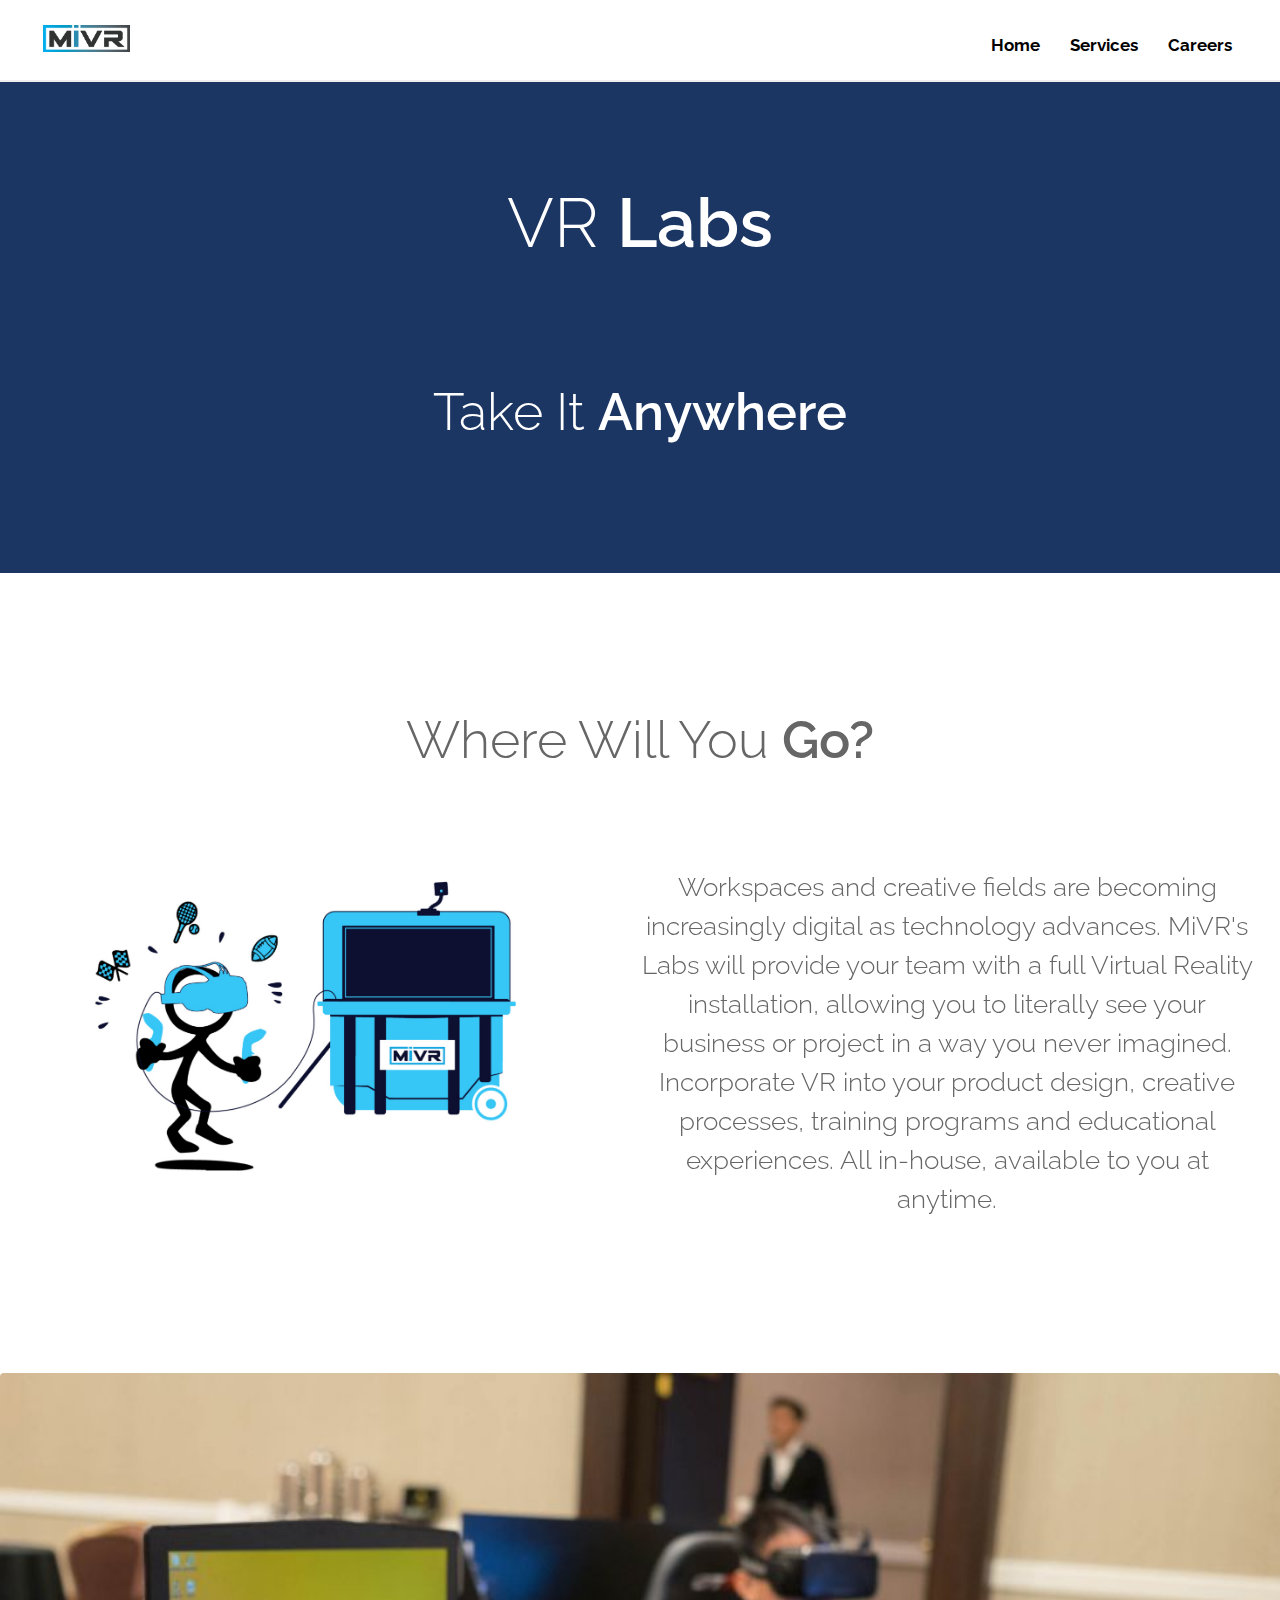
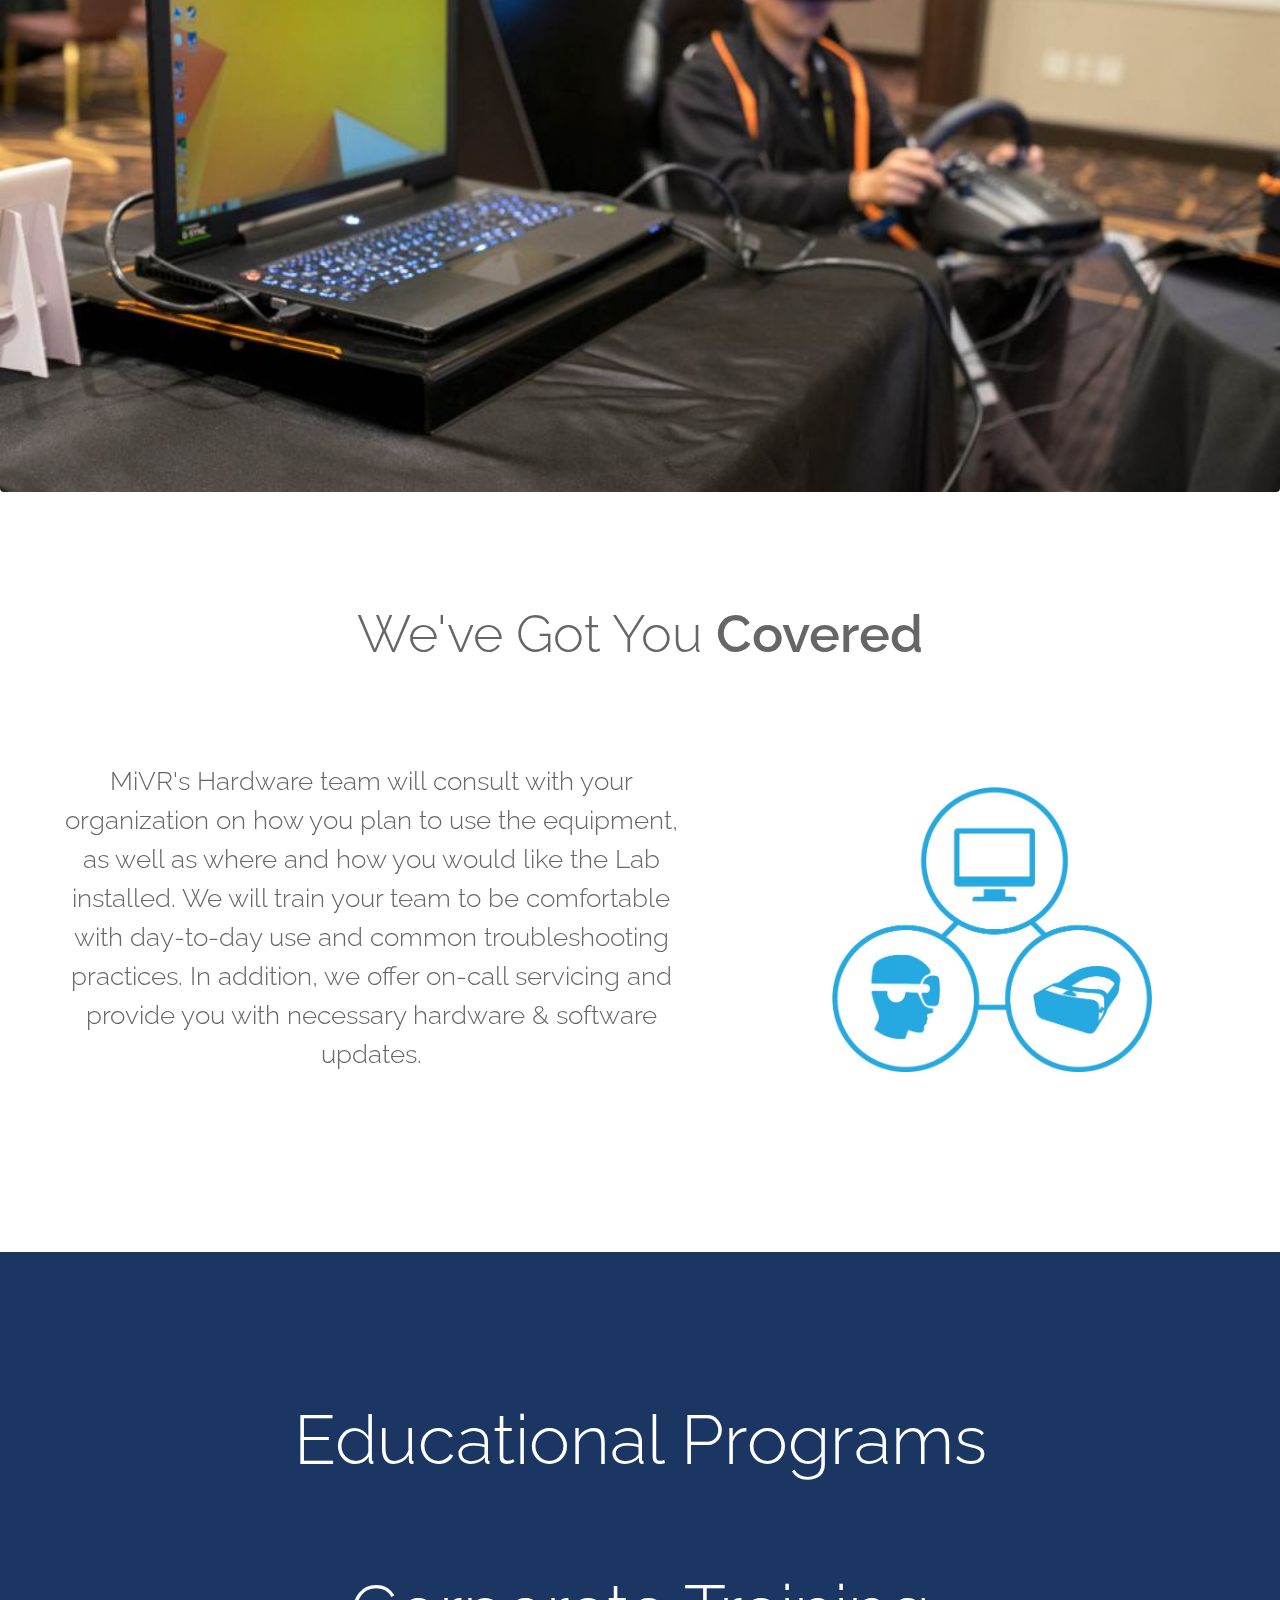
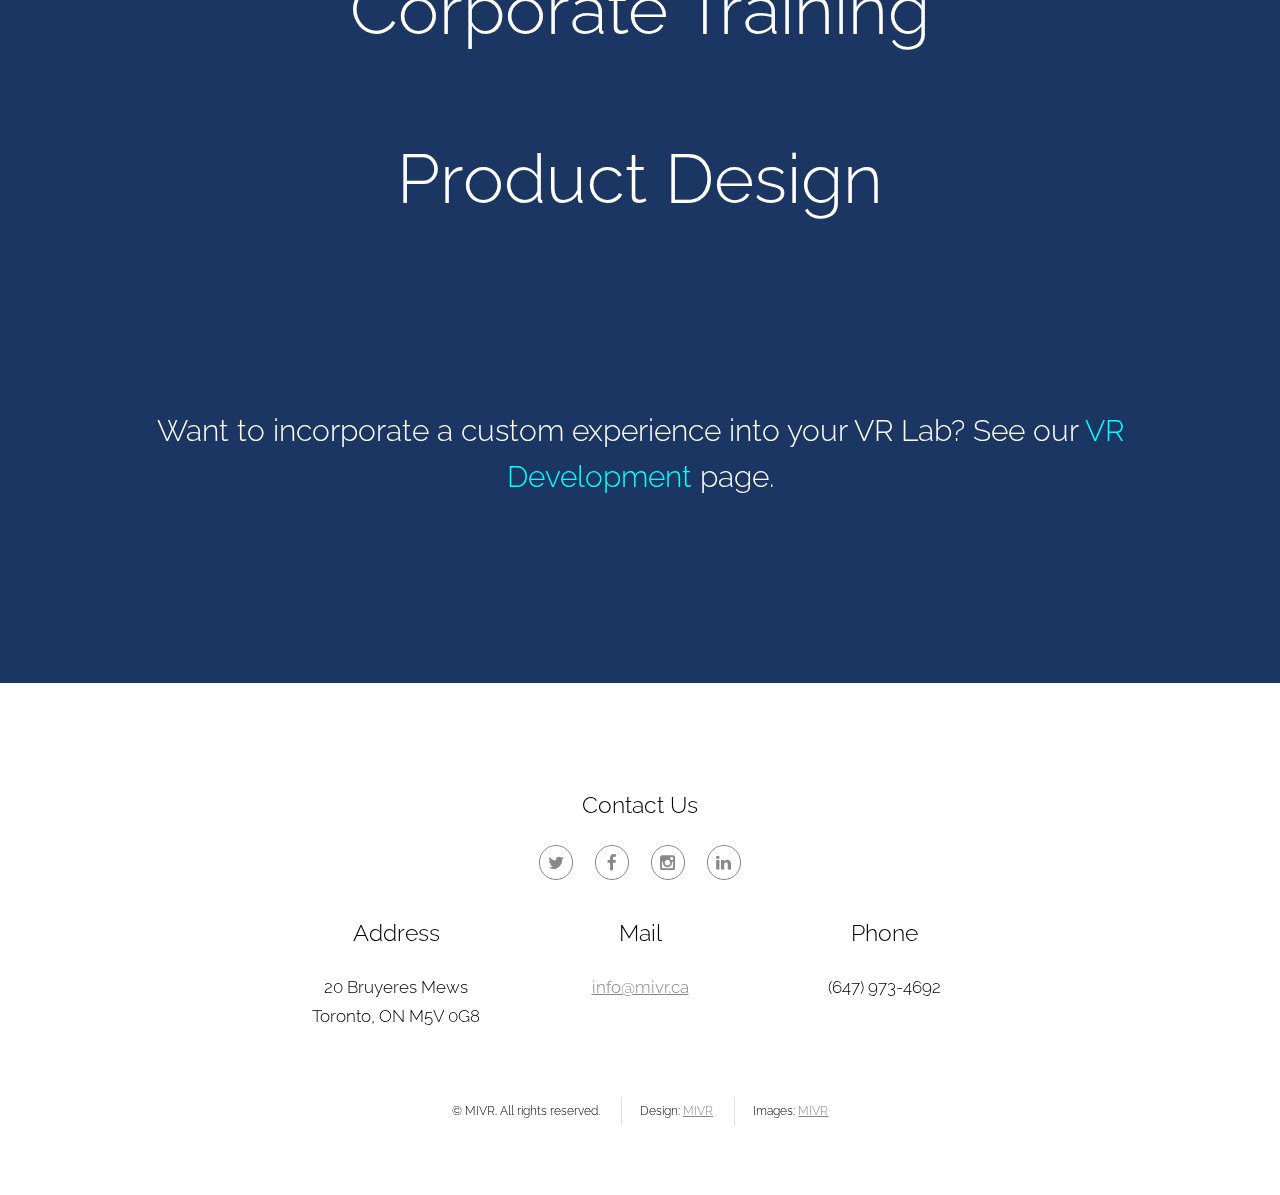
<file: vr-labs.html>
<!DOCTYPE html>
<html lang="en">
	<head>
		<meta charset="UTF-8">
		<title>MIVR - VR Events</title>
		<meta http-equiv="content-type" content="text/html; charset=utf-8" />
		<meta name="description" content="" />
		<meta name="keywords" content="" />
		<!--[if lte IE 8]><script src="css/ie/html5shiv.js"></script><![endif]-->
		<script src="js/jquery.min.js"></script>
		<script src="js/skel.min.js"></script>
		<script src="js/skel-layers.min.js"></script>
		<script src="js/init.js"></script>
		<link href="https://fonts.googleapis.com/css?family=Raleway" rel="stylesheet">
		<noscript>
		<link rel="stylesheet" href="css/skel.css" />
		<link rel="stylesheet" href="css/style.css" />
		<link rel="stylesheet" href="css/style-xlarge.css" />
		</noscript>
		<!--[if lte IE 8]><link rel="stylesheet" href="css/ie/v8.css" /><![endif]-->
	</head>
	<body>
		<!-- Header -->
			<header id="header">
				<h1><a href="index.html"><img src="images/mivr-img.png" class="12u$(small) 2u$"></a></h1>
				<nav id="nav">
					<ul>
						<li><a href="index.html">Home</a></li>
						<div class="dropdown">
						<li class="dropbtn">Services</li>
						<div class="dropdown-content">
   							<a href="mobile-events.html"><div>Mobile Events</div></a>
    						<a href="vr-labs.html"><div>VR Labs</div></a>
    						<a href="development.html"><div>Development</div></a>
    						<a href="franchise.html"><div>Franchise</div></a>
    					</div>
    					</div>

						<li><a href="careers.html">Careers</a></li>
					</ul>
				</nav>
			</header>

			<section id="one" class="wrapper style1 align-center">
				<div class="container">
					<h2 style="width: 100%; height: 200px; padding-top: 7%;font-size: 4em;">VR <span style="font-weight: 600; margin-bottom: 40%;">Labs</span></h2>
					<h2 style="width: 100%; font-size: 3em;">Take It <span style="font-weight: 600; margin-bottom: 40%;">Anywhere</span></h2>

				</div>
			</section>

			<header class="major seperate clearfix" style="margin-bottom: 10%; margin-top: 10%;">
						<h2 id="styled" style="margin-bottom: 7%; width: 100%;">Where Will You <span style="font-weight: 600; margin-bottom: 40%;">Go?</span></h2>
						<h2 id="styled" class="test mob">Workspaces and creative fields are becoming increasingly digital as technology advances. MiVR's Labs will provide your team with a full Virtual Reality installation, allowing you to literally see your business or project in a way you never imagined. Incorporate VR into your product design, creative processes, training programs and educational experiences. All in-house, available to you at anytime.</h2>
						<img class="image fit" id="img-left" style="width: 40%; margin-left: 5%;" src="images/1person-mivr.png" alt="" />
					</header>

					<img class="image fit" style="margin-bottom: 0" src="images/franchise.jpg" alt="" />

					<header class="major seperate clearfix" style="margin-top: 8%;">
						<h2 id="styled" style="margin-bottom: 7%; width: 100%;">We've Got You <span style="font-weight: 600; margin-bottom: 40%;">Covered</span></h2>

						<h2 id="styled" class="test left-div mob">
						MiVR's Hardware team will consult with your organization on how you plan to use the equipment, as well as where and how you would like the Lab installed. We will train your team to be comfortable with day-to-day use and common troubleshooting practices. In addition, we offer on-call servicing and provide you with necessary hardware & software updates. </h2>

						<img class="image fit space" id="img-right" style="width: 25%; margin-right: 10%; margin-top: 25px; float: right" src="images/vr-labs-logo.png" alt="" />
					</header>

					<section id="perfect" class="wrapper style1 align-center">
							<div class="container" style="width:100%">
								<h2 class="list" style="width: 100%; font-size: 4em;">
									<div id="span-container">
										<h1 class= "span">Educational Programs</span>
										<h1 class= "span">Corporate Training</h1>
										<h1 class= "span">Product Design</h1>
									</div>
								</h2>
							</div>
						<h2 style=" margin-top: 20%;">Want to incorporate a custom experience into your VR Lab? See our <a style="color: #0ff;"href="development.html">VR Development </a>page.</h2>
					</section>
		<!-- Footer -->
			<footer id="footer" style="display: block;">
				<div class="container">
					<div class="row">
						<section class="4u$ 12u$(large) 12u$(small) footer" style="text-align: center; width: 100%; padding-bottom: 25px;">
							<h3>Contact Us</h3>
							<ul class="icons">
								<li><a href="https://twitter.com/MiVRevents" class="icon rounded fa-twitter"><span class="label">Twitter</span></a></li>
								<li><a href="https://www.facebook.com/MiVRinc/" class="icon rounded fa-facebook"><span class="label">Facebook</span></a></li>
								<li><a href="https://www.instagram.com/mivr.ca/" class="icon rounded fa-instagram"><span class="label">Instagram</span></a></li>
								<li><a href="https://www.linkedin.com/company/mivr-inc.?trk=biz-companies-cym" class="icon rounded fa-linkedin"><span class="label">LinkedIn</span></a></li>
							</ul>
							<!--<ul class="tabular">-->
							<!--	<li>-->
							<div class="3u$ 12u$(small)" style="display: inline-block; margin-bottom: 1em;">
									<h3>Address</h3>
									20 Bruyeres Mews<br>
									Toronto, ON M5V 0G8
							</div>
								<!--</li>-->
								<!--<li>-->
							<div class="3u$ 12u$(small)" style="display: inline-block; vertical-align: top; margin-bottom: 1em;">
									<h3>Mail</h3>
									<a href="#">info@mivr.ca</a>
							</div>
								<!--</li>-->
								<!--<li>-->
							<div class="3u$ 12u$(small)" style="display: inline-block; vertical-align: top; margin-bottom: 1em;">
									<h3>Phone</h3>
									(647) 973-4692
							</div>
							<!--	</li>-->
							<!--</ul>-->
						</section>
					</div>
					<ul class="copyright">
						<li>&copy; MIVR. All rights reserved.</li>
						<li>Design: <a href="http://mivr.ca">MIVR</a></li>
						<li>Images: <a href="http://mivr.ca">MIVR</a></li>
					</ul>
				</div>
			</footer>

	</body>
</html>
</file>
<file: css/style-xlarge.css>
/*
	Interphase by TEMPLATED
	templated.co @templatedco
	Released for free under the Creative Commons Attribution 3.0 license (templated.co/license)
*/

/* Basic */

	body, input, select, textarea {
		font-size: 13pt;
	}
</file>
<file: css/ie/v8.css>
/*
	Interphase by TEMPLATED
	templated.co @templatedco
	Released for free under the Creative Commons Attribution 3.0 license (templated.co/license)
*/

/* Banner */

	#banner {
		background: url("../../images/banner.jpg");
		background-size: cover;
		-ms-behavior: url("css/ie/backgroundsize.min.htc");
	}
</file>
<file: css/skel.css>
/* Resets (http://meyerweb.com/eric/tools/css/reset/ | v2.0 | 20110126 | License: none (public domain)) */

	html,body,div,span,applet,object,iframe,h1,h2,h3,h4,h5,h6,p,blockquote,pre,a,abbr,acronym,address,big,cite,code,del,dfn,em,img,ins,kbd,q,s,samp,small,strike,strong,sub,sup,tt,var,b,u,i,center,dl,dt,dd,ol,ul,li,fieldset,form,label,legend,table,caption,tbody,tfoot,thead,tr,th,td,article,aside,canvas,details,embed,figure,figcaption,footer,header,hgroup,menu,nav,output,ruby,section,summary,time,mark,audio,video{margin:0;padding:0;border:0;font-size:100%;font:inherit;vertical-align:baseline;}article,aside,details,figcaption,figure,footer,header,hgroup,menu,nav,section{display:block;}body{line-height:1;}ol,ul{list-style:none;}blockquote,q{quotes:none;}blockquote:before,blockquote:after,q:before,q:after{content:'';content:none;}table{border-collapse:collapse;border-spacing:0;}body{-webkit-text-size-adjust:none}

/* Box Model */

	*, *:before, *:after {
		-moz-box-sizing: border-box;
		-webkit-box-sizing: border-box;
		box-sizing: border-box;
	}

/* Container */

	body {
		/* min-width: (containers) */
		min-width: 1200px;
	}

	.container {
		margin-left: auto;
		margin-right: auto;

		/* width: (containers) */
		width: 1200px;
	}

	/* Modifiers */

		/* 125% */
			.container.\31 25\25 {
				width: 100%;

				/* max-width: (containers * 1.25) */
				max-width: 1500px;

				/* min-width: (containers) */
				min-width: 1200px;
			}

		/* 75% */
			.container.\37 5\25 {

				/* width: (containers * 0.75) */
				width: 900px;

			}

		/* 50% */
			.container.\35 0\25 {

				/* width: (containers * 0.50) */
				width: 600px;

			}

		/* 25% */
			.container.\32 5\25 {

				/* width: (containers * 0.25) */
				width: 300px;

			}

/* Grid */

	.row {
		border-bottom: solid 1px transparent;
	}

	.row > * {
		float: left;
	}

	.row:after, .row:before {
		content: '';
		display: block;
		clear: both;
		height: 0;
	}

	.row.uniform > * > :first-child {
		margin-top: 0;
	}

	.row.uniform > * > :last-child {
		margin-bottom: 0;
	}

	/* Gutters */

		/* Normal */

			.row > * {
				/* padding: (gutters.horizontal) 0 0 (gutters.vertical) */
				padding: 0 0 0 2em;
			}

			.row {
				/* margin: -(gutters.horizontal) 0 0 -(gutters.vertical) */
				margin: 0 0 0 -2em;
			}

			.row.uniform > * {
				/* padding: (gutters.vertical) 0 0 (gutters.vertical) */
				padding: 2em 0 0 2em;
			}

			.row.uniform {
				/* margin: -(gutters.vertical) 0 0 -(gutters.vertical) */
				margin: -2em 0 0 -2em;
			}

		/* 200% */

			.row.\32 00\25 > * {
				/* padding: (gutters.horizontal) 0 0 (gutters.vertical) */
				padding: 0 0 0 4em;
			}

			.row.\32 00\25 {
				/* margin: -(gutters.horizontal) 0 0 -(gutters.vertical) */
				margin: 0 0 0 -4em;
			}

			.row.uniform.\32 00\25 > * {
				/* padding: (gutters.vertical) 0 0 (gutters.vertical) */
				padding: 4em 0 0 4em;
			}

			.row.uniform.\32 00\25 {
				/* margin: -(gutters.vertical) 0 0 -(gutters.vertical) */
				margin: -4em 0 0 -4em;
			}

		/* 150% */

			.row.\31 50\25 > * {
				/* padding: (gutters.horizontal) 0 0 (gutters.vertical) */
				padding: 0 0 0 1.5em;
			}

			.row.\31 50\25 {
				/* margin: -(gutters.horizontal) 0 0 -(gutters.vertical) */
				margin: 0 0 0 -1.5em;
			}

			.row.uniform.\31 50\25 > * {
				/* padding: (gutters.vertical) 0 0 (gutters.vertical) */
				padding: 1.5em 0 0 1.5em;
			}

			.row.uniform.\31 50\25 {
				/* margin: -(gutters.vertical) 0 0 -(gutters.vertical) */
				margin: -1.5em 0 0 -1.5em;
			}

		/* 50% */

			.row.\35 0\25 > * {
				/* padding: (gutters.horizontal) 0 0 (gutters.vertical) */
				padding: 0 0 0 1em;
			}

			.row.\35 0\25 {
				/* margin: -(gutters.horizontal) 0 0 -(gutters.vertical) */
				margin: 0 0 0 -1em;
			}

			.row.uniform.\35 0\25 > * {
				/* padding: (gutters.vertical) 0 0 (gutters.vertical) */
				padding: 1em 0 0 1em;
			}

			.row.uniform.\35 0\25 {
				/* margin: -(gutters.vertical) 0 0 -(gutters.vertical) */
				margin: -1em 0 0 -1em;
			}

		/* 25% */

			.row.\32 5\25 > * {
				/* padding: (gutters.horizontal) 0 0 (gutters.vertical) */
				padding: 0 0 0 0.5em;
			}

			.row.\32 5\25 {
				/* margin: -(gutters.horizontal) 0 0 -(gutters.vertical) */
				margin: 0 0 0 -0.5em;
			}

			.row.uniform.\32 5\25 > * {
				/* padding: (gutters.vertical) 0 0 (gutters.vertical) */
				padding: 0.5em 0 0 0.5em;
			}

			.row.uniform.\32 5\25 {
				/* margin: -(gutters.vertical) 0 0 -(gutters.vertical) */
				margin: -0.5em 0 0 -0.5em;
			}

		/* 0% */

			.row.\30 \25 > * {
				/* padding: (gutters.horizontal) 0 0 (gutters.vertical) */
				padding: 0;
			}

			.row.\30 \25 {
				/* margin: -(gutters.horizontal) 0 0 -(gutters.vertical) */
				margin: 0;
			}

	/* Cells */

		.\31 2u, .\31 2u\24, .\31 2u\28 1\29, .\31 2u\24\28 1\29 { width: 100%; clear: none; }
		.\31 1u, .\31 1u\24, .\31 1u\28 1\29, .\31 1u\24\28 1\29 { width: 91.6666666667%; clear: none; }
		.\31 0u, .\31 0u\24, .\31 0u\28 1\29, .\31 0u\24\28 1\29 { width: 83.3333333333%; clear: none; }
		.\39 u, .\39 u\24, .\39 u\28 1\29, .\39 u\24\28 1\29 { width: 75%; clear: none; }
		.\38 u, .\38 u\24, .\38 u\28 1\29, .\38 u\24\28 1\29 { width: 66.6666666667%; clear: none; }
		.\37 u, .\37 u\24, .\37 u\28 1\29, .\37 u\24\28 1\29 { width: 58.3333333333%; clear: none; }
		.\36 u, .\36 u\24, .\36 u\28 1\29, .\36 u\24\28 1\29 { width: 50%; clear: none; }
		.\35 u, .\35 u\24, .\35 u\28 1\29, .\35 u\24\28 1\29 { width: 41.6666666667%; clear: none; }
		.\34 u, .\34 u\24, .\34 u\28 1\29, .\34 u\24\28 1\29 { width: 33.3333333333%; clear: none; }
		.\33 u, .\33 u\24, .\33 u\28 1\29, .\33 u\24\28 1\29 { width: 25%; clear: none; }
		.\32 u, .\32 u\24, .\32 u\28 1\29, .\32 u\24\28 1\29 { width: 16.6666666667%; clear: none; }
		.\31 u, .\31 u\24, .\31 u\28 1\29, .\31 u\24\28 1\29 { width: 8.3333333333%; clear: none; }

		.\31 2u\24 + *, .\31 2u\24\28 1\29 + *,
		.\31 1u\24 + *, .\31 1u\24\28 1\29 + *,
		.\31 0u\24 + *, .\31 0u\24\28 1\29 + *,
		.\39 u\24 + *, .\39 u\24\28 1\29 + *,
		.\38 u\24 + *, .\38 u\24\28 1\29 + *,
		.\37 u\24 + *, .\37 u\24\28 1\29 + *,
		.\36 u\24 + *, .\36 u\24\28 1\29 + *,
		.\35 u\24 + *, .\35 u\24\28 1\29 + *,
		.\34 u\24 + *, .\34 u\24\28 1\29 + *,
		.\33 u\24 + *, .\33 u\24\28 1\29 + *,
		.\32 u\24 + *, .\32 u\24\28 1\29 + *,
		.\31 u\24  + *,  .\31 u\24\28 1\29 + * {
			clear: left;
		}

		.\-11u { margin-left: 91.6666666667% }
		.\-10u { margin-left: 83.3333333333% }
		.\-9u { margin-left: 75% }
		.\-8u { margin-left: 66.6666666667% }
		.\-7u { margin-left: 58.3333333333% }
		.\-6u { margin-left: 50% }
		.\-5u { margin-left: 41.6666666667% }
		.\-4u { margin-left: 33.3333333333% }
		.\-3u { margin-left: 25% }
		.\-2u { margin-left: 16.6666666667% }
		.\-1u { margin-left: 8.3333333333% }
</file>
<file: css/style.css>
@charset "UTF-8";
@import url(font-awesome.min.css);
@import url("http://fonts.googleapis.com/css?family=Lato:300,400");

/*
	Interphase by TEMPLATED
	templated.co @templatedco
	Released for free under the Creative Commons Attribution 3.0 license (templated.co/license)
*/

/* Basic */

	body {
		background: #fff;
	}

	body, input, select, textarea {
		color: #444;
		font-family: "Raleway", Helvetica, sans-serif;
		font-size: 15pt;
		font-weight: 300;
		line-height: 1.65em;
	}

	a {
		color: #4dac71;
		text-decoration: underline;
	}

		a:hover {
			text-decoration: none;
		}

	strong, b {
		color: #666;
		font-weight: 400;
	}

	em, i {
		font-style: italic;
	}

	p {
		margin: 0 0 2em 0;
	}

	h1, h2, h3, h4, h5, h6 {
		color: #666;
		font-weight: 300;
		line-height: 1em;
		margin: 0 0 1em 0;
	}

		h1 a, h2 a, h3 a, h4 a, h5 a, h6 a {
			color: inherit;
			text-decoration: none;
		}

	h2 {
		font-size: 1.75em;
		line-height: 1.5em;
	}

	h3 {
		font-size: 1.35em;
		line-height: 1.5em;
	}

	h4 {
		font-size: 1.1em;
		line-height: 1.5em;
	}

	h5 {
		font-size: 0.9em;
		line-height: 1.5em;
	}

	h6 {
		font-size: 0.7em;
		line-height: 1.5em;
	}

	sub {
		font-size: 0.8em;
		position: relative;
		top: 0.5em;
	}

	sup {
		font-size: 0.8em;
		position: relative;
		top: -0.5em;
	}

	hr {
		border: 0;
		border-bottom: medium 1px rgba(144, 144, 144, 0.25);
		margin: 2em 0;
	}

		hr.major {
			margin: 3em 0;
		}

	blockquote {
		border-left: solid 4px rgba(144, 144, 144, 0.25);
		font-style: italic;
		margin: 0 0 2em 0;
		padding: 0.5em 0 0.5em 2em;
	}

	code {
		background: rgba(144, 144, 144, 0.075);
		border-radius: 4px;
		border: solid 1px rgba(144, 144, 144, 0.25);
		font-family: "Courier New", monospace;
		font-size: 0.9em;
		margin: 0 0.25em;
		padding: 0.25em 0.65em;
	}

	pre {
		-webkit-overflow-scrolling: touch;
		font-family: "Courier New", monospace;
		font-size: 0.9em;
		margin: 0 0 2em 0;
	}

		pre code {
			display: block;
			line-height: 1.75em;
			padding: 1em 1.5em;
			overflow-x: auto;
		}

	.align-left {
		text-align: left;
	}

	.align-center {
		text-align: center;
	}

	.align-right {
		text-align: right;
	}

/* Section/Article */

	section.special, article.special {
		text-align: center;
	}

	header p {
		position: relative;
		margin: 0 0 1.5em 0;
	}

	header h2 + p {
		font-size: 1.25em;
		margin-top: -1em;
		line-height: 1.5em;
	}

	header h3 + p {
		font-size: 1.1em;
		margin-top: -0.8em;
		line-height: 1.5em;
	}

	header h4 + p,
	header h5 + p,
	header h6 + p {
		font-size: 0.9em;
		margin-top: -0.6em;
		line-height: 1.5em;
	}

	header.major {
		text-align: center;
		margin-bottom: 3em;
	}

		header.major h2 {
			font-size: 3em;
		}

		header.major p {
			border-top: medium double rgba(144, 144, 144, 0.25);
			display: inline-block;
			padding: 2em 2em 0 2em;
		}

/* Form */

	form {
		margin: 0 0 2em 0;
	}

	label {
		color: #666;
		display: block;
		font-size: 0.9em;
		font-weight: 400;
		margin: 0 0 1em 0;
	}

	input[type="text"],
	input[type="password"],
	input[type="email"],
	select,
	textarea {
		-moz-appearance: none;
		-webkit-appearance: none;
		-o-appearance: none;
		-ms-appearance: none;
		appearance: none;
		background: rgba(144, 144, 144, 0.075);
		border-radius: 4px;
		border: none;
		border: solid 1px rgba(144, 144, 144, 0.25);
		color: inherit;
		display: block;
		outline: 0;
		padding: 0 1em;
		text-decoration: none;
		width: 100%;
	}

		input[type="text"]:invalid,
		input[type="password"]:invalid,
		input[type="email"]:invalid,
		select:invalid,
		textarea:invalid {
			box-shadow: none;
		}

		input[type="text"]:focus,
		input[type="password"]:focus,
		input[type="email"]:focus,
		select:focus,
		textarea:focus {
			border-color: #4dac71;
			box-shadow: 0 0 0 1px #4dac71;
		}

	.select-wrapper {
		text-decoration: none;
		display: block;
		position: relative;
	}

		.select-wrapper:before {
			content: "";
			-moz-osx-font-smoothing: grayscale;
			-webkit-font-smoothing: antialiased;
			font-family: FontAwesome;
			font-style: normal;
			font-weight: normal;
			text-transform: none !important;
		}

		.select-wrapper:before {
			color: rgba(144, 144, 144, 0.25);
			display: block;
			height: 2.75em;
			line-height: 2.75em;
			pointer-events: none;
			position: absolute;
			right: 0;
			text-align: center;
			top: 0;
			width: 2.75em;
		}

		.select-wrapper select::-ms-expand {
			display: none;
		}

	input[type="text"],
	input[type="password"],
	input[type="email"],
	select {
		height: 2.75em;
	}

	textarea {
		padding: 0.75em 1em;
	}

	input[type="checkbox"],
	input[type="radio"] {
		-moz-appearance: none;
		-webkit-appearance: none;
		-o-appearance: none;
		-ms-appearance: none;
		appearance: none;
		display: block;
		float: left;
		margin-right: -2em;
		opacity: 0;
		width: 1em;
		z-index: -1;
	}

		input[type="checkbox"] + label,
		input[type="radio"] + label {
			text-decoration: none;
			color: #444;
			cursor: pointer;
			display: inline-block;
			font-size: 1em;
			font-weight: 300;
			padding-left: 2.4em;
			padding-right: 0.75em;
			position: relative;
		}

			input[type="checkbox"] + label:before,
			input[type="radio"] + label:before {
				-moz-osx-font-smoothing: grayscale;
				-webkit-font-smoothing: antialiased;
				font-family: FontAwesome;
				font-style: normal;
				font-weight: normal;
				text-transform: none !important;
			}

			input[type="checkbox"] + label:before,
			input[type="radio"] + label:before {
				background: rgba(144, 144, 144, 0.075);
				border-radius: 4px;
				border: solid 1px rgba(144, 144, 144, 0.25);
				content: '';
				display: inline-block;
				height: 1.65em;
				left: 0;
				line-height: 1.58125em;
				position: absolute;
				text-align: center;
				top: 0;
				width: 1.65em;
			}

		input[type="checkbox"]:checked + label:before,
		input[type="radio"]:checked + label:before {
			background: #3ba666;
			border-color: #3ba666;
			color: #ffffff;
			content: '\f00c';
		}

		input[type="checkbox"]:focus + label:before,
		input[type="radio"]:focus + label:before {
			border-color: #4dac71;
			box-shadow: 0 0 0 1px #4dac71;
		}

	input[type="checkbox"] + label:before {
		border-radius: 4px;
	}

	input[type="radio"] + label:before {
		border-radius: 100%;
	}

	::-webkit-input-placeholder {
		color: #888 !important;
		opacity: 1.0;
	}

	:-moz-placeholder {
		color: #888 !important;
		opacity: 1.0;
	}

	::-moz-placeholder {
		color: #888 !important;
		opacity: 1.0;
	}

	:-ms-input-placeholder {
		color: #888 !important;
		opacity: 1.0;
	}

	.formerize-placeholder {
		color: #888 !important;
		opacity: 1.0;
	}

/* Box */

	.box {
		border-radius: 4px;
		border: solid 1px rgba(144, 144, 144, 0.25);
		margin-bottom: 2em;
		padding: 1.5em;
	}

		.box > :last-child,
		.box > :last-child > :last-child,
		.box > :last-child > :last-child > :last-child {
			margin-bottom: 0;
		}

		.box.alt {
			border: 0;
			border-radius: 0;
			padding: 0;
		}

/* Icon */

	.icon {
		text-decoration: none;
		border-bottom: none;
		position: relative;
	}

		.icon:before {
			-moz-osx-font-smoothing: grayscale;
			-webkit-font-smoothing: antialiased;
			font-family: FontAwesome;
			font-style: normal;
			font-weight: normal;
			text-transform: none !important;
		}

		.icon > .label {
			display: none;
		}

		.icon.rounded {
			border-radius: 100%;
			border: 1px solid #4dac71;
			display: inline-block;
			height: 2em;
			line-height: 2em;
			text-align: center;
			width: 2em;
		}

			.icon.rounded.big {
				font-size: 3.5em;
			}

/* Image */

	.image {
		border-radius: 4px;
		border: 0;
		display: inline-block;
		position: relative;
	}

		.image img {
			border-radius: 4px;
			display: block;
		}

		.image.left {
			float: left;
			padding: 0 1.5em 1em 0;
			top: 0.25em;
		}

		.image.right {
			float: right;
			padding: 0 0 1em 1.5em;
			top: 0.25em;
		}

		.image.left, .image.right {
			max-width: 40%;
		}

			.image.left img, .image.right img {
				width: 100%;
			}

		.image.fit {
			display: block;
			margin: 0 0 2em 0;
			width: 100%;
		}

			.image.fit img {
				width: 100%;
			}

/* List */

	ol {
		list-style: decimal;
		margin: 0 0 2em 0;
		padding-left: 1.25em;
	}

		ol li {
			padding-left: 0.25em;
		}

	ul {
		list-style: disc;
		margin: 0 0 2em 0;
		padding-left: 1em;
	}

		ul li {
			padding-left: 0.5em;
		}

		ul.alt {
			list-style: none;
			padding-left: 0;
		}

			ul.alt li {
				border-top: solid 1px rgba(144, 144, 144, 0.25);
				padding: 0.8em 0;
			}

				ul.alt li:first-child {
					border-top: 0;
					padding-top: 0;
				}

		ul.icons {
			cursor: default;
			list-style: none;
			padding-left: 0;
		}

			ul.icons li {
				display: inline-block;
				padding: 0 1em 0 0;
			}

				ul.icons li:last-child {
					padding-right: 0;
				}

		ul.actions {
			cursor: default;
			list-style: none;
			padding-left: 0;
		}

			ul.actions li {
				display: inline-block;
				padding: 0 1em 0 0;
				vertical-align: middle;
			}

				ul.actions li:last-child {
					padding-right: 0;
				}

			ul.actions.small li {
				padding: 0 0.5em 0 0;
			}

			ul.actions.vertical li {
				display: block;
				padding: 1em 0 0 0;
			}

				ul.actions.vertical li:first-child {
					padding-top: 0;
				}

				ul.actions.vertical li > * {
					margin-bottom: 0;
				}

			ul.actions.vertical.small li {
				padding: 0.5em 0 0 0;
			}

				ul.actions.vertical.small li:first-child {
					padding-top: 0;
				}

			ul.actions.fit {
				display: table;
				margin-left: -1em;
				padding: 0;
				table-layout: fixed;
				width: calc(100% + 1em);
			}

				ul.actions.fit li {
					display: table-cell;
					padding: 0 0 0 1em;
				}

					ul.actions.fit li > * {
						margin-bottom: 0;
					}

				ul.actions.fit.small {
					margin-left: -0.5em;
					width: calc(100% + 0.5em);
				}

					ul.actions.fit.small li {
						padding: 0 0 0 0.5em;
					}

		ul.tabular {
			list-style: outside none none;
			padding: 0px;
		}

			ul.tabular li {
				border-top: solid 1px rgba(144, 144, 144, 0.25);
				line-height: 1.75em;
				margin: 1.5em 0px 0px;
				padding-left: 7em;
				padding-top: 12px;
				position: relative;
			}

				ul.tabular li:first-child {
					border-top: 0;
					margin-top: 0;
				}

				ul.tabular li h3 {
					left: 0px;
					position: absolute;
					text-align: center;
					top: 12px;
					vertical-align: top;
					width: 1em;
				}

	dl {
		margin: 0 0 2em 0;
	}

/* Table */

	.table-wrapper {
		-webkit-overflow-scrolling: touch;
		overflow-x: auto;
	}

	table {
		margin: 0 0 2em 0;
		width: 100%;
	}

		table tbody tr {
			border: solid 1px rgba(144, 144, 144, 0.25);
			border-left: 0;
			border-right: 0;
		}

			table tbody tr:nth-child(2n + 1) {
				background-color: rgba(144, 144, 144, 0.075);
			}

		table td {
			padding: 0.75em 0.75em;
		}

		table th {
			color: #666;
			font-size: 0.9em;
			font-weight: 400;
			padding: 0 0.75em 0.75em 0.75em;
			text-align: left;
		}

		table thead {
			border-bottom: solid 2px rgba(144, 144, 144, 0.25);
		}

		table tfoot {
			border-top: solid 2px rgba(144, 144, 144, 0.25);
		}

		table.alt {
			border-collapse: separate;
		}

			table.alt tbody tr td {
				border: solid 1px rgba(144, 144, 144, 0.25);
				border-left-width: 0;
				border-top-width: 0;
			}

				table.alt tbody tr td:first-child {
					border-left-width: 1px;
				}

			table.alt tbody tr:first-child td {
				border-top-width: 1px;
			}

			table.alt thead {
				border-bottom: 0;
			}

			table.alt tfoot {
				border-top: 0;
			}

/* Button */

	input[type="submit"],
	input[type="reset"],
	input[type="button"],
	.button {
		-moz-appearance: none;
		-webkit-appearance: none;
		-o-appearance: none;
		-ms-appearance: none;
		appearance: none;
		-moz-transition: background-color 0.2s ease-in-out, color 0.2s ease-in-out;
		-webkit-transition: background-color 0.2s ease-in-out, color 0.2s ease-in-out;
		-o-transition: background-color 0.2s ease-in-out, color 0.2s ease-in-out;
		-ms-transition: background-color 0.2s ease-in-out, color 0.2s ease-in-out;
		transition: background-color 0.2s ease-in-out, color 0.2s ease-in-out;
		background-color: #3ba666;
		border-radius: 4px;
		border: 0;
		color: #ffffff !important;
		cursor: pointer;
		display: inline-block;
		font-weight: 400;
		height: 2.85em;
		line-height: 2.8em;
		padding: 0 2em;
		text-align: center;
		text-decoration: none;
		white-space: nowrap;
	}

		input[type="submit"]:hover,
		input[type="reset"]:hover,
		input[type="button"]:hover,
		.button:hover {
			background-color: #0d7da3;
		}

		input[type="submit"]:active,
		input[type="reset"]:active,
		input[type="button"]:active,
		.button:active {
			background-color: #8ed9f2;
		}

		input[type="submit"].icon,
		input[type="reset"].icon,
		input[type="button"].icon,
		.button.icon {
			padding-left: 1.35em;
		}

			input[type="submit"].icon:before,
			input[type="reset"].icon:before,
			input[type="button"].icon:before,
			.button.icon:before {
				margin-right: 0.5em;
			}

		input[type="submit"].fit,
		input[type="reset"].fit,
		input[type="button"].fit,
		.button.fit {
			display: block;
			margin: 0 0 1em 0;
			width: 100%;
		}

		input[type="submit"].small,
		input[type="reset"].small,
		input[type="button"].small,
		.button.small {
			font-size: 0.8em;
		}

		input[type="submit"].big,
		input[type="reset"].big,
		input[type="button"].big,
		.button.big {
			font-size: 1em;
		}

		input[type="submit"].alt,
		input[type="reset"].alt,
		input[type="button"].alt,
		.button.alt {
			background-color: transparent;
			box-shadow: inset 0 0 0 2px rgba(144, 144, 144, 0.25);
			color: #666 !important;
		}

			input[type="submit"].alt:hover,
			input[type="reset"].alt:hover,
			input[type="button"].alt:hover,
			.button.alt:hover {
				background-color: rgba(144, 144, 144, 0.075);
			}

			input[type="submit"].alt:active,
			input[type="reset"].alt:active,
			input[type="button"].alt:active,
			.button.alt:active {
				background-color: rgba(144, 144, 144, 0.2);
			}

			input[type="submit"].alt.icon:before,
			input[type="reset"].alt.icon:before,
			input[type="button"].alt.icon:before,
			.button.alt.icon:before {
				color: #888;
			}

		input[type="submit"].special,
		input[type="reset"].special,
		input[type="button"].special,
		.button.special {
			background-color: #4dac71;
			color: #ffffff !important;
		}

			input[type="submit"].special:hover,
			input[type="reset"].special:hover,
			input[type="button"].special:hover,
			.button.special:hover {
				background-color: #5cb67e;
			}

			input[type="submit"].special:active,
			input[type="reset"].special:active,
			input[type="button"].special:active,
			.button.special:active {
				background-color: #459a65;
			}

		input[type="submit"].disabled, input[type="submit"]:disabled,
		input[type="reset"].disabled,
		input[type="reset"]:disabled,
		input[type="button"].disabled,
		input[type="button"]:disabled,
		.button.disabled,
		.button:disabled {
			background-color: #444 !important;
			box-shadow: inset 0 -0.15em 0 0 rgba(0, 0, 0, 0.15);
			color: #fff !important;
			cursor: default;
			opacity: 0.25;
		}

/* Header */

	body.landing #header {
		background-color: white;
		position: fixed;
		left: 0;
		top: 0;
	}

	#header {
		background-color: white;
		position: fixed;
		color: #ffffff;
		cursor: default;
		height: 4.75em;
		line-height: 4.75em;
		width: 100%;
		z-index: 10000;
		border-bottom: solid 2px #eee;
	}

		#header h1 {
			color: #ffffff;
			height: inherit;
			left: 2.5em;
			line-height: inherit;
			margin: 0;
			padding: 0;
			position: absolute;
			top: 0;
		}

			#header h1 a {
				font-size: 1.25em;
			}

		#header nav {
			height: inherit;
			line-height: inherit;
			position: absolute;
			right: 2.75em;
			top: 0;
			vertical-align: middle;
			font-weight: bold;
		}

			#header nav > ul {
				list-style: none;
				margin: 0;
				padding-left: 0;
			}

				#header nav > ul > li {
					border-radius: 4px;
					display: inline-block;
					margin-left: 1.5em;
					padding-left: 0;
				}

					#header nav > ul > li a {
						-moz-transition: color 0.2s ease-in-out;
						-webkit-transition: color 0.2s ease-in-out;
						-o-transition: color 0.2s ease-in-out;
						-ms-transition: color 0.2s ease-in-out;
						transition: color 0.2s ease-in-out;
						border-top: 4px solid white;
						transition: border-top 0.2s ease-in-out;
						color: black;
						display: inline-block;
						text-decoration: none;
					}

						#header nav > ul > li a:hover {
							color: #3399ff;
							border-top: 4px solid #3399ff;
						}

					#header nav > ul > li:first-child {
						margin-left: 0;
					}

					#header nav > ul > li .button {
						height: 2.25em;
						line-height: 2.25em;
						margin-bottom: 0;
						padding: 0 1em;
						position: relative;
						top: -0.075em;
						vertical-align: middle;
					}

		#header .container {
			position: relative;
		}

			#header .container h1 {
				left: 0;
			}

			#header .container nav {
				right: 0;
			}

		#header img{
			margin-top: 25px;
		}

/* Banner */

	#banner {
		background:  white;
		background-position: center;
		background-repeat: no-repeat;
		background-size: cover;
		color: #ffffff;
		padding: 12% 0 20px;
		text-align: center;
	}

		#banner h2 {
			color: #ffffff;
			font-size: 3em;
			line-height: 1em;
			margin: 0 0 0.5em 0;
			padding: 0;
		}

		#banner p {
			font-size: 1.5em;
			margin: 1.5em 0 0 0;
		}

		#banner .actions {
			margin: 3em 0 0 0;
		}

		#banner .button {
			background-color: transparent;
			border: 2px solid #ffffff;
			font-weight: 300;
		}

			#banner .button:hover {
				background-color: rgba(255, 255, 255, 0.2);
			}

/* Wrapper */

	.wrapper {
		padding: 6em 0em 4em;
	}

		.wrapper.style1 {
/*			background-color: #00ffff;*/
            background-color: #1c3664;
/*			-moz-background-image: linear-gradient(60deg, #4dac71 50%, #3ba666 50%);
			-webkit-background-image: linear-gradient(60deg, #80b3ff 50%, #3ba666 50%);
			-o-background-image: linear-gradient(60deg, #4dac71 50%, #3ba666 50%);
			-ms-background-image: linear-gradient(60deg, #4dac71 50%, #3ba666 50%);
			background-image: linear-gradient(60deg, #66a3ff 50%, #4d94ff 50%);*/
			color: #ffffff;
		}

			.wrapper.style1 header {
				margin-bottom: 4em;
			}

			.wrapper.style1 h2 {
				color: #ffffff;
			}

			.wrapper.style1 .icon.big {
				border-color: #ffffff;
				margin-bottom: 0.5em;
			}

		.wrapper.style2 .title, .wrapper.style2 header {
			border-bottom: medium double rgba(144, 144, 144, 0.25);
			padding-bottom: 1em;
		}

		.wrapper.style2 header {
			margin-bottom: 4em;
		}

		.wrapper.style2 h2{
			font-weight: bold;
		}

		.wrapper.style2 .feature .title {

			font-weight: bold;
			font-size: 1.5em;
		}

		.wrapper.style2 .feature p{
			margin-bottom: 6em;
		}
/* Footer */

	#footer {
		background: white;
		color: black;
		padding: 6em 0em 4em;
	}

		#footer h2, #footer h3, #footer h4 {
			color: black;
		}

		#footer a {
			-moz-transition: all 0.2s ease-in-out;
			-webkit-transition: all 0.2s ease-in-out;
			-o-transition: all 0.2s ease-in-out;
			-ms-transition: all 0.2s ease-in-out;
			transition: all 0.2s ease-in-out;
			color: #888;
		}

			#footer a:active, #footer a:hover {
				color: #31aade;
			}

		#footer .icons .rounded {
			border-color: #888;
			font-size: 1.5em;
		}

			#footer .icons .rounded:active, #footer .icons .rounded:hover {
				border-color: #31aade;
			}

		#footer .copyright {
			font-size: 0.7em;
			margin: 2em 0 0 0;
			padding: 0;
			text-align: center;
		}

			#footer .copyright li {
				border-left: solid 1px rgba(144, 144, 144, 0.25);
				display: inline-block;
				list-style: none;
				margin-left: 1.5em;
				padding-left: 1.5em;
			}

				#footer .copyright li:first-child {
					border-left: 0;
					margin-left: 0;
					padding-left: 0;
				}

.dropdown {
    position: relative;
    display: inline-block;
}

.dropdown a{
	text-decoration: none;
	margin-left: 1em;
	color: black;
}

.dropdown:hover a{
	transition: color 0.2s ease-in-out;
	color: #3399ff;
}

.dropdown-content {
    display: none;
    position: absolute;
    background-color: white;
    font-size: 0.9em;
    color: black;
    width: 160px;
    min-width: 100px;
/*    box-shadow: 0px 8px 16px 0px rgba(0,0,0,0.2);
*/    list-style: none;
    top: 74px;
    left: 10px;
	border-top: 4px solid #3399ff;
/*	border-left: 1px solid #3399ff;
*/	margin: 0;
	padding: 0;
	transition: top 2s ease;
}

.dropdown-content a{
	color: black !important;
	margin: 0;
}

.dropdown-content div:hover {
	border-right: 10px solid #3399ff;
	transition: border-right 0.2s ease-in-out;
	color: #3399ff;
}
.dropdown:hover .dropdown-content {
    display: block;
}
.dropdown:hover .dropbtn {
    color: #3399ff;
}

.dropdown-content div{
	font-size: 1.1em;
	padding-left: 5%;
	border-bottom: 1px solid lightgrey;
}

.dropbtn{
	margin-left: 1em;
	top: 20px;
	color: black;
}

.nav a{
	color: black;
}

#large{
	font-size: 2em;
	font-weight: bold;
	line-height: 50px;
}

#styled{
	font-family: "Raleway";
}

.seperate{
	margin-top: 100px;
}

.padded{
	padding: 50px 30% 50px 10%;
}

.banner2 {
	background: url("images/overlay.png"), url("../images/ARCHERY.png") !important;
}

.banner3{
	background: url("../images/oldman2.png") !important;
	background-size: 100% 100% !important;
}

.test{
	font-size: 1.5em !important;
	float: right;
	width: 50%;
	padding-right: 2%;
}

.space{
	margin-bottom: 10% !important;
}

.smaller{
	width: 50% !important;
	margin-left: 25% !important;
}

.more{
	margin-top: 100px;
}

.learn{
	background: #00ffff;
	color: black;
	text-align: center;
	margin-bottom: 75px;
}

#mobile-h2{
	border-top: 50px solid #31aade;
	margin-top: 120px;
	padding: 100px 10% 100px;
	width: 100%;
	font-size: 2em;
	text-align: center;
}

#perfect-for{
	width: 100%;
	text-align: center;
	margin-bottom: 45px;
/*	padding-right: 70%;*/
}

#perfect{
	padding: 12%;
}

.span{
	font-size: 1em;
	margin-bottom: 100px;
	color: white;
}

.side-by-side{
	margin: 0;
	padding: 0;
}

.side-by-side img{
	display: inline-block;
	width:49.5%;
}

.button-mid{
	margin: 0;
	text-align: center;
}

.clearfix:after {
    visibility: hidden;
    display: block;
    font-size: 0;
    content: " ";
    clear: both;
    height: 0;
}

.clearfix {display: inline-block;}

/* Hides from IE-mac \*/
* html .clearfix {height: 1%;}
.clearfix {display: block;}
/* End hide from IE-mac */

#img-left{
	width: 40%;
	margin-left: 50px;
}

#img-right{
	width: 35%;
	margin-right: 5%;
	float: right
}

#img-right-2{
	width: 30%;
	margin-right: 10%;
	float: right;
}

.left-div{
	margin-left: 5%;
	float:left;
}

#bacteria{
	margin: 0;
}

#dev-h1{
	font-size: 4em;
}
</file>
